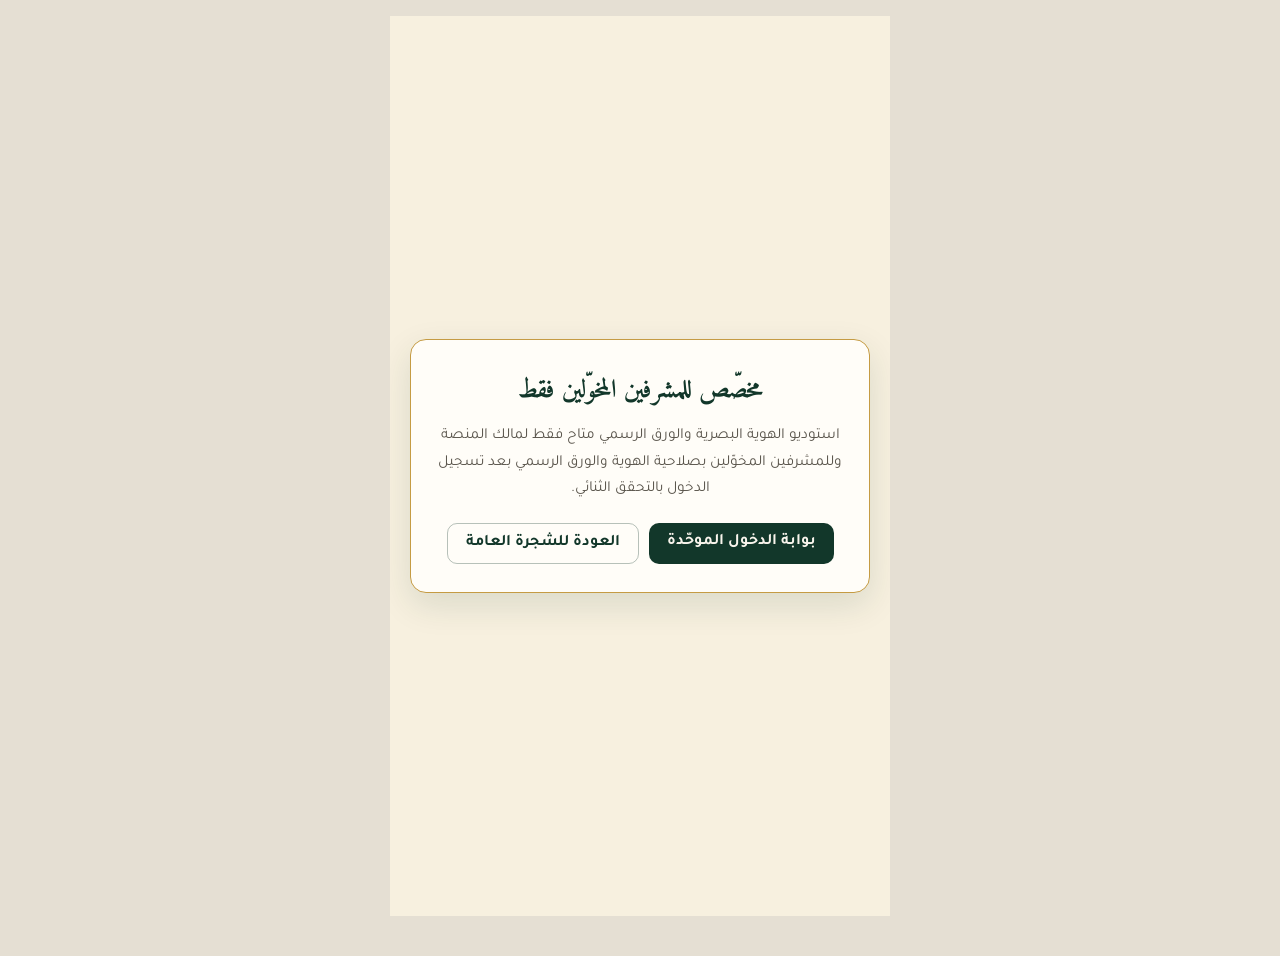
<file: brand/letterhead-clean.html>
<!DOCTYPE html>
<html lang="ar" dir="rtl">
<head>
  <meta charset="UTF-8" />
  <meta name="viewport" content="width=device-width, initial-scale=1.0, viewport-fit=cover" />
  <meta name="apple-mobile-web-app-capable" content="yes" />
  <meta name="mobile-web-app-capable" content="yes" />
  <meta name="apple-mobile-web-app-status-bar-style" content="black-translucent" />
  <meta name="apple-mobile-web-app-title" content="ذوي عويض" />
  <meta name="theme-color" content="#12372A" />
  <title>ترويسة مراسلات عامة — ذوي عويض</title>
  <link rel="icon" type="image/svg+xml" href="../assets/logo-seal-clean.svg" />
  <link rel="apple-touch-icon" sizes="180x180" href="../assets/icon-180.png" />
  <script src="brand-guard.js"></script>
  <link rel="preconnect" href="https://fonts.googleapis.com" />
  <link rel="preconnect" href="https://fonts.gstatic.com" crossorigin />
  <link href="https://fonts.googleapis.com/css2?family=Amiri:wght@400;700&family=Tajawal:wght@400;500;700;800&display=swap" rel="stylesheet" />
  <style>
    @page { size: A4 portrait; margin: 0; }
    :root {
      --emerald: #12372A;
      --gold: #C9A45A;
      --cream: #F6F1E6;
      --ink: #1A1A1A;
      --muted: #5A554B;
    }
    * { box-sizing: border-box; margin: 0; padding: 0; -webkit-print-color-adjust: exact !important; print-color-adjust: exact !important; }
    html, body {
      font-family: 'Tajawal', sans-serif;
      background: #E5DFD3; color: var(--ink);
      display: flex; flex-direction: column; align-items: center;
      overflow-x: clip;
      padding: calc(16px + env(safe-area-inset-top)) calc(12px + env(safe-area-inset-right)) calc(40px + env(safe-area-inset-bottom)) calc(12px + env(safe-area-inset-left));
    }
    button, input, select, textarea, option, optgroup, summary, a {
      font-family: 'Tajawal', sans-serif;
    }
    h1, h2, h3, h4, .salutation, .brand-text .sub, .no-print strong {
      font-family: 'Amiri', serif;
    }
    .no-print {
      width: 210mm; max-width: 100%;
      background: var(--emerald); color: #fff;
      border-radius: 12px; padding: 12px 18px; margin-bottom: 18px;
      display: flex; flex-wrap: wrap; align-items: center; justify-content: space-between; gap: 10px;
      border-bottom: 2px solid var(--gold);
      box-shadow: 0 8px 24px rgba(18, 55, 42, 0.18);
    }
    .no-print .actions { display: flex; gap: 8px; flex-wrap: wrap; }
    .btn {
      padding: 8px 14px; border-radius: 8px;
      font-family: inherit; font-size: 0.85rem; font-weight: 700; text-decoration: none; cursor: pointer;
      border: 1px solid rgba(201, 164, 90, 0.45); background: rgba(255,255,255,0.08); color: #fff;
    }
    .btn-gold { background: var(--gold); color: #16140F; border-color: var(--gold); }

    .page {
      width: 210mm; height: 297mm;
      background: #FFFFFF; position: relative; overflow: hidden;
      box-shadow: 0 18px 44px rgba(0, 0, 0, 0.15);
      display: flex; flex-direction: column;
    }
    .top-band {
      height: 7mm;
      background: linear-gradient(90deg, #0D291F 0%, #12372A 50%, #0D291F 100%);
      position: relative;
    }
    .top-band::after {
      content: ""; position: absolute; left: 0; right: 0; bottom: 0;
      height: 1.4mm; background: var(--gold);
    }
    .header {
      padding: 8.5mm 16mm 6.5mm;
      display: flex; align-items: center; justify-content: space-between;
      border-bottom: 1.5pt solid var(--gold);
      background: linear-gradient(180deg, rgba(246, 241, 230, 0.72) 0%, rgba(255,255,255,0) 100%);
    }
    .brand-text { display: flex; flex-direction: column; align-items: flex-start; }
    .brand-text img.wm { height: 21mm; width: auto; display: block; margin-bottom: 1.5mm; }
    .brand-text .sub { font-family: 'Amiri', serif; font-size: 12pt; color: var(--emerald); font-weight: 700; }

    .header-left { display: flex; flex-direction: column; align-items: flex-end; gap: 2mm; }
    .tribe-pill {
      border: 1pt solid var(--gold); background: var(--cream); color: var(--emerald);
      padding: 2mm 4.5mm; border-radius: 3mm; font-size: 9.2pt; font-weight: 700;
    }
    .sub-pill { font-size: 8.5pt; color: var(--muted); }

    .watermark {
      position: absolute; top: 52%; left: 50%; transform: translate(-50%, -50%);
      width: 112mm; height: 112mm; opacity: 0.04; pointer-events: none; z-index: 0;
    }
    .watermark img { width: 100%; height: 100%; object-fit: contain; display: block; }
    .side-accent {
      position: absolute; top: 48mm; bottom: 28mm; right: 9mm; width: 0.6mm;
      background: linear-gradient(180deg, var(--gold), rgba(201, 164, 90, 0.14), var(--gold));
    }

    .body-area {
      flex: 1; padding: 14mm 18mm 10mm 16mm; position: relative; z-index: 1;
      font-size: 11.5pt; line-height: 2; color: var(--ink); outline: none;
    }
    .salutation {
      font-family: 'Amiri', serif; font-size: 14.5pt; color: var(--emerald);
      font-weight: 700; text-align: center; margin-bottom: 8mm;
    }

    .footer {
      padding: 5mm 16mm 6mm; border-top: 1.4pt solid var(--gold); background: var(--cream);
      display: flex; align-items: center; justify-content: space-between;
      font-size: 9pt; color: var(--emerald); font-weight: 700; position: relative; z-index: 1;
    }
    .footer-bottom-bar { height: 3.2mm; background: var(--emerald); }

    @media screen and (max-width: 820px) {
      .no-print { width: 100%; padding: 12px 14px; }
      .no-print .actions { width: 100%; }
      .no-print .btn { flex: 1 1 auto; text-align: center; font-size: 0.8rem; }
      .page { width: 100%; height: auto; min-height: 135vw; }
      .header { padding: 14px 16px 12px; gap: 10px; flex-wrap: wrap; }
      .brand-text img.wm { height: 42px; }
      .brand-text .sub { font-size: 0.9rem; }
      .tribe-pill { padding: 5px 10px; font-size: 0.78rem; }
      .sub-pill { font-size: 0.72rem; }
      .side-accent { top: 96px; bottom: 56px; right: 8px; }
      .watermark { width: 58%; height: auto; }
      .body-area { padding: 18px 20px; font-size: 16px; }
      .salutation { font-size: 1.25rem; margin-bottom: 16px; }
      .footer { padding: 10px 16px; font-size: 0.75rem; flex-wrap: wrap; gap: 6px; }
    }

    @media print {
      body { background: none; padding: 0; }
      .no-print { display: none !important; }
      .page { box-shadow: none; margin: 0; }
    }
  </style>
</head>
<body>
  <div class="no-print">
    <div>
      <strong>الترويسة النظيفة للمراسلات العامة — ذوي عويض</strong>
      <div style="font-size:0.78rem;opacity:0.85;">تفتح المساحة كاملة للكتابة — يمكنك التعديل مباشرة أو الطباعة والحفظ بصيغة PDF</div>
    </div>
    <div class="actions">
      <button class="btn btn-gold" onclick="window.print()">طباعة / حفظ بصيغة PDF</button>
      <a class="btn" href="letterhead-official.html">المخاطبات الرسمي</a>
      <a class="btn" href="wall-mural.html">اللوحة الجدارية</a>
      <a class="btn" href="logo-studio.html">استوديو الشعار</a>
      <a class="btn" href="../index.html">الموقع</a>
    </div>
  </div>

  <div class="page">
    <div class="top-band"></div>

    <header class="header">
      <div class="brand-text">
        <img class="wm" src="../assets/logo-wordmark-emerald.svg" alt="ذوي عويض" />
        <div class="sub">من البصصة قبيلة الشدادين بني الحارث</div>
      </div>

      <div class="header-left">
        <div class="tribe-pill">مراسلات ومطبوعات ذوي عويض</div>
        <div class="sub-pill">الشدادين من بني الحارث</div>
      </div>
    </header>

    <div class="side-accent"></div>

    <div class="watermark">
      <img src="../assets/logo-seal-emerald.svg" alt="" />
    </div>

    <main class="body-area" contenteditable="true">
      <div class="salutation">بسم الله الرحمن الرحيم</div>
    </main>

    <footer class="footer">
      <span>ذوي عويض • من البصصة قبيلة الشدادين بني الحارث</span>
      <span>شجرة ومنصة ذوي عويض</span>
    </footer>
    <div class="footer-bottom-bar"></div>
  </div>
</body>
</html>
</file>
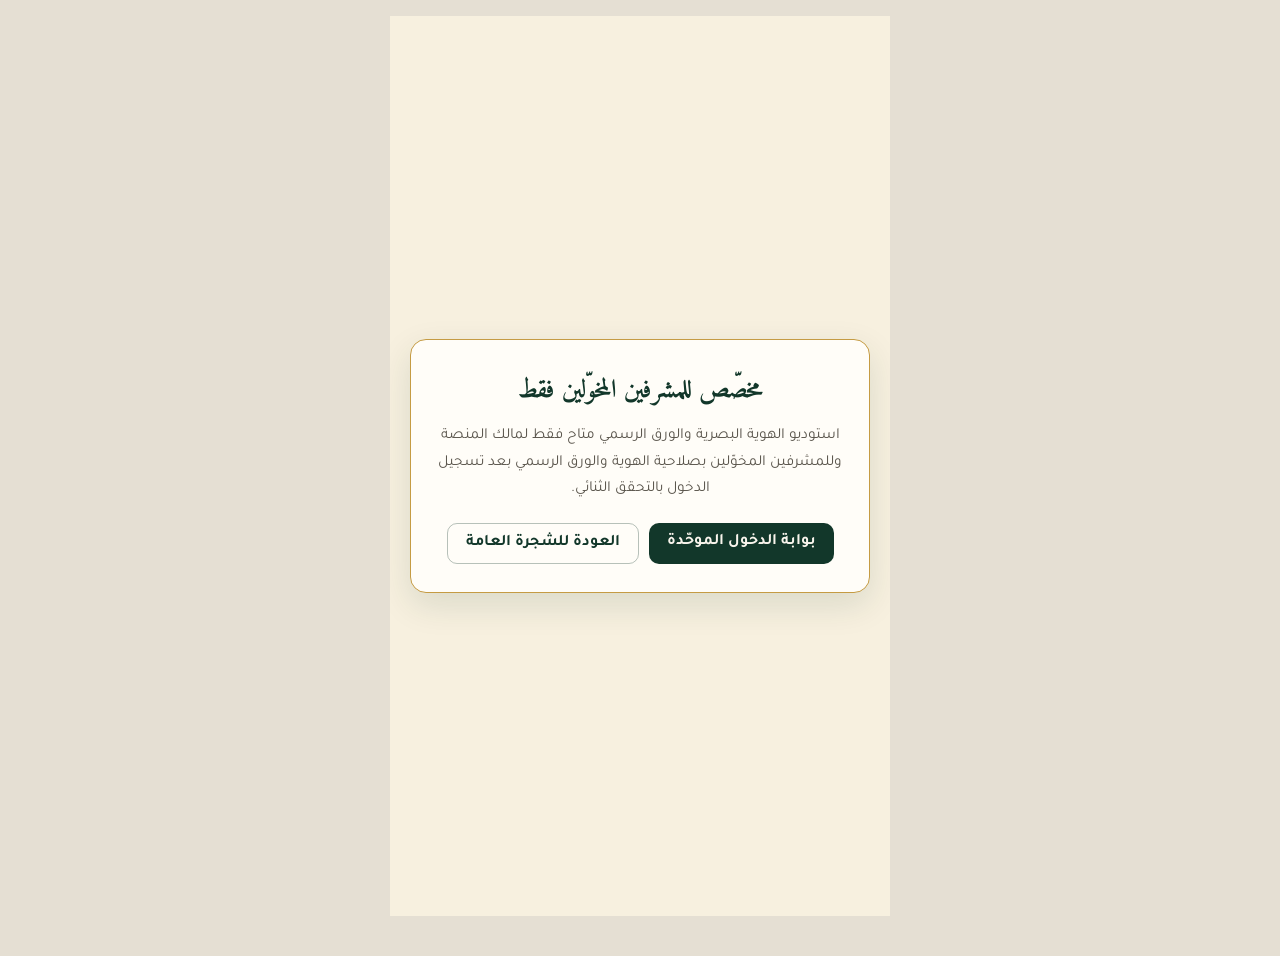
<file: brand/letterhead-official.html>
<!DOCTYPE html>
<html lang="ar" dir="rtl">
<head>
  <meta charset="UTF-8" />
  <meta name="viewport" content="width=device-width, initial-scale=1.0, viewport-fit=cover" />
  <meta name="apple-mobile-web-app-capable" content="yes" />
  <meta name="mobile-web-app-capable" content="yes" />
  <meta name="apple-mobile-web-app-status-bar-style" content="black-translucent" />
  <meta name="apple-mobile-web-app-title" content="ذوي عويض" />
  <meta name="theme-color" content="#12372A" />
  <title>الترويسة الرسمية — ذوي عويض</title>
  <link rel="icon" type="image/svg+xml" href="../assets/logo-seal-clean.svg" />
  <link rel="apple-touch-icon" sizes="180x180" href="../assets/icon-180.png" />
  <script src="brand-guard.js"></script>
  <link rel="preconnect" href="https://fonts.googleapis.com" />
  <link rel="preconnect" href="https://fonts.gstatic.com" crossorigin />
  <link href="https://fonts.googleapis.com/css2?family=Amiri:wght@400;700&family=Tajawal:wght@400;500;700;800&display=swap" rel="stylesheet" />
  <style>
    @page { size: A4 portrait; margin: 0; }
    :root {
      --emerald: #12372A;
      --gold: #C9A45A;
      --cream: #F6F1E6;
      --ink: #1A1A1A;
      --muted: #5A554B;
    }
    * { box-sizing: border-box; margin: 0; padding: 0; -webkit-print-color-adjust: exact !important; print-color-adjust: exact !important; }
    html, body {
      font-family: 'Tajawal', sans-serif;
      background: #E5DFD3;
      color: var(--ink);
      display: flex;
      flex-direction: column;
      align-items: center;
      overflow-x: clip;
      padding: calc(16px + env(safe-area-inset-top)) calc(12px + env(safe-area-inset-right)) calc(40px + env(safe-area-inset-bottom)) calc(12px + env(safe-area-inset-left));
    }
    button, input, select, textarea, option, optgroup, summary, a {
      font-family: 'Tajawal', sans-serif;
    }
    h1, h2, h3, h4, .salutation, .brand-text .sub, .no-print strong {
      font-family: 'Amiri', serif;
    }
    .no-print {
      width: 210mm; max-width: 100%;
      background: var(--emerald); color: #fff;
      border-radius: 12px; padding: 12px 18px; margin-bottom: 18px;
      display: flex; flex-wrap: wrap; align-items: center; justify-content: space-between; gap: 10px;
      border-bottom: 2px solid var(--gold);
      box-shadow: 0 8px 24px rgba(18, 55, 42, 0.18);
    }
    .no-print .actions { display: flex; gap: 8px; flex-wrap: wrap; }
    .btn {
      padding: 8px 14px; border-radius: 8px;
      font-family: inherit; font-size: 0.85rem; font-weight: 700; text-decoration: none; cursor: pointer;
      border: 1px solid rgba(201, 164, 90, 0.45); background: rgba(255,255,255,0.08); color: #fff;
    }
    .btn-gold { background: var(--gold); color: #16140F; border-color: var(--gold); }

    .page {
      width: 210mm; height: 297mm;
      background: #FFFFFF; position: relative; overflow: hidden;
      box-shadow: 0 18px 44px rgba(0, 0, 0, 0.15);
      display: flex; flex-direction: column;
    }
    .top-band {
      height: 7mm;
      background: linear-gradient(90deg, #0D291F 0%, #12372A 50%, #0D291F 100%);
      position: relative;
    }
    .top-band::after {
      content: ""; position: absolute; left: 0; right: 0; bottom: 0;
      height: 1.4mm; background: var(--gold);
    }
    .header {
      padding: 8mm 16mm 6.5mm;
      display: flex; align-items: center; justify-content: space-between;
      border-bottom: 1.5pt solid var(--gold);
      background: linear-gradient(180deg, rgba(246, 241, 230, 0.72) 0%, rgba(255,255,255,0) 100%);
    }
    .brand-text { display: flex; flex-direction: column; align-items: flex-start; }
    .brand-text img.wm { height: 21mm; width: auto; display: block; margin-bottom: 1.5mm; }
    .brand-text .sub { font-family: 'Amiri', serif; font-size: 12pt; color: var(--emerald); font-weight: 700; }

    .meta-box {
      border: 1pt solid rgba(201, 164, 90, 0.65); background: var(--cream);
      border-radius: 2.5mm; padding: 2.5mm 4.5mm; width: 56mm;
      font-size: 9pt; line-height: 1.75;
    }
    .meta-row { display: flex; justify-content: space-between; border-bottom: 0.5pt dashed rgba(18, 55, 42, 0.22); }
    .meta-row:last-child { border-bottom: none; }
    .meta-label { font-weight: 700; color: var(--emerald); }
    .meta-dots { color: var(--muted); letter-spacing: 1px; }

    .watermark {
      position: absolute; top: 52%; left: 50%; transform: translate(-50%, -50%);
      width: 112mm; height: 112mm; opacity: 0.045; pointer-events: none; z-index: 0;
    }
    .watermark img { width: 100%; height: 100%; object-fit: contain; display: block; }
    .side-accent {
      position: absolute; top: 48mm; bottom: 28mm; right: 9mm; width: 0.6mm;
      background: linear-gradient(180deg, var(--gold), rgba(201, 164, 90, 0.14), var(--gold));
    }

    .body-area {
      flex: 1; padding: 14mm 18mm 12mm 16mm; position: relative; z-index: 1;
      font-size: 11.5pt; line-height: 2; color: var(--ink); outline: none;
    }
    .salutation {
      font-family: 'Amiri', serif; font-size: 14.5pt; color: var(--emerald);
      font-weight: 700; text-align: center; margin-bottom: 8mm;
    }

    .footer {
      padding: 4.5mm 16mm 5.5mm; border-top: 1.4pt solid var(--gold); background: var(--cream);
      display: flex; align-items: center; justify-content: space-between;
      font-size: 9pt; color: var(--emerald); font-weight: 700; position: relative; z-index: 1;
    }
    .footer-bottom-bar { height: 3.2mm; background: var(--emerald); }

    @media screen and (max-width: 820px) {
      .no-print { width: 100%; padding: 12px 14px; }
      .no-print .actions { width: 100%; }
      .no-print .btn { flex: 1 1 auto; text-align: center; font-size: 0.8rem; }
      .page { width: 100%; height: auto; min-height: 135vw; }
      .header { padding: 14px 16px 12px; gap: 10px; }
      .brand-text img.wm { height: 42px; }
      .brand-text .sub { font-size: 0.9rem; }
      .meta-box { width: 155px; padding: 6px 10px; font-size: 0.78rem; }
      .side-accent { top: 96px; bottom: 56px; right: 8px; }
      .watermark { width: 58%; height: auto; }
      .body-area { padding: 18px 20px; font-size: 16px; }
      .salutation { font-size: 1.25rem; margin-bottom: 16px; }
      .footer { padding: 10px 16px; font-size: 0.75rem; flex-wrap: wrap; gap: 6px; }
    }

    @media print {
      body { background: none; padding: 0; }
      .no-print { display: none !important; }
      .page { box-shadow: none; margin: 0; }
    }
  </style>
</head>
<body>
  <div class="no-print">
    <div>
      <strong>الترويسة الرسمية بالرقم والتاريخ — ذوي عويض</strong>
      <div style="font-size:0.78rem;opacity:0.85;">مخصصة للمخاطبات والبيانات العامة والرسمية — قابلة للتعديل والطباعة المباشرة</div>
    </div>
    <div class="actions">
      <button class="btn btn-gold" onclick="window.print()">طباعة / حفظ بصيغة PDF</button>
      <a class="btn" href="letterhead-clean.html">المراسلات العام</a>
      <a class="btn" href="wall-mural.html">اللوحة الجدارية</a>
      <a class="btn" href="logo-studio.html">استوديو الشعار</a>
      <a class="btn" href="../index.html">الموقع</a>
    </div>
  </div>

  <div class="page">
    <div class="top-band"></div>

    <header class="header">
      <div class="brand-text">
        <img class="wm" src="../assets/logo-wordmark-emerald.svg" alt="ذوي عويض" />
        <div class="sub">من البصصة قبيلة الشدادين بني الحارث</div>
      </div>

      <div class="meta-box">
        <div class="meta-row"><span class="meta-label">الرقم:</span><span class="meta-dots">……………</span></div>
        <div class="meta-row"><span class="meta-label">التاريخ:</span><span class="meta-dots">…… / …… / ١٤٤٨ هـ</span></div>
        <div class="meta-row"><span class="meta-label">المرفقات:</span><span class="meta-dots">……………</span></div>
      </div>
    </header>

    <div class="side-accent"></div>

    <div class="watermark">
      <img src="../assets/logo-seal-emerald.svg" alt="" />
    </div>

    <main class="body-area" contenteditable="true">
      <div class="salutation">بسم الله الرحمن الرحيم</div>
    </main>

    <footer class="footer">
      <span>ذوي عويض — من البصصة قبيلة الشدادين بني الحارث</span>
      <span>النسب والوثائق الرسمية</span>
    </footer>
    <div class="footer-bottom-bar"></div>
  </div>
</body>
</html>
</file>
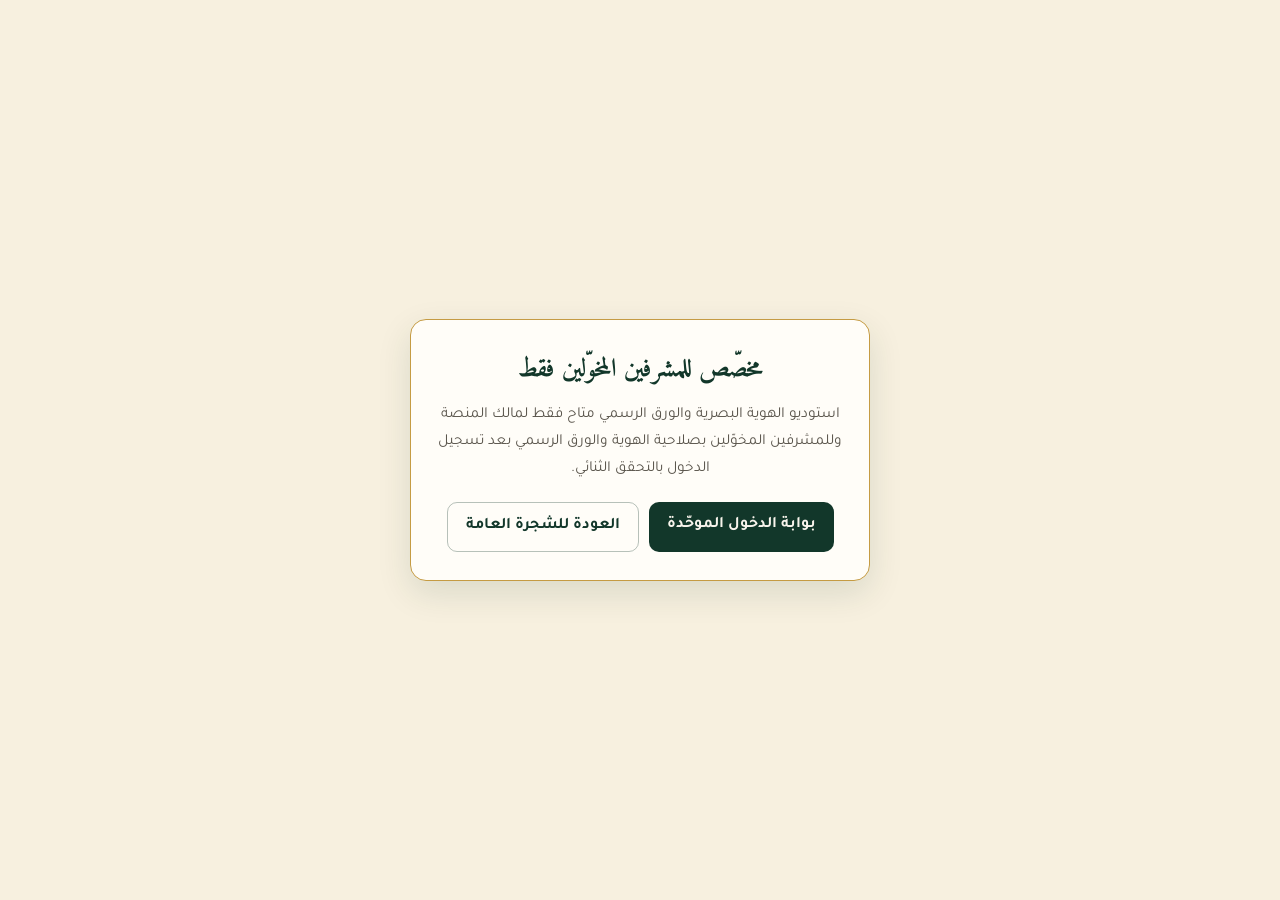
<file: brand/logo-studio.html>
<!DOCTYPE html>
<html lang="ar" dir="rtl">
<head>
  <meta charset="UTF-8" />
  <meta name="viewport" content="width=device-width, initial-scale=1.0, viewport-fit=cover" />
  <meta name="apple-mobile-web-app-capable" content="yes" />
  <meta name="mobile-web-app-capable" content="yes" />
  <meta name="apple-mobile-web-app-status-bar-style" content="black-translucent" />
  <meta name="apple-mobile-web-app-title" content="ذوي عويض" />
  <meta name="theme-color" content="#12372A" />
  <title>استوديو الشعار والهوية البصرية — ذوي عويض</title>
  <link rel="icon" type="image/svg+xml" href="../assets/logo-seal-clean.svg" />
  <link rel="apple-touch-icon" sizes="180x180" href="../assets/icon-180.png" />
  <script src="brand-guard.js"></script>
  <link rel="preconnect" href="https://fonts.googleapis.com" />
  <link rel="preconnect" href="https://fonts.gstatic.com" crossorigin />
  <link href="https://fonts.googleapis.com/css2?family=Amiri:wght@400;700&family=Tajawal:wght@400;500;700;800&display=swap" rel="stylesheet" />
  <style>
    :root {
      --emerald: #12372A;
      --emerald-deep: #0B241B;
      --gold: #C9A45A;
      --gold-light: #E2C88B;
      --ivory: #F6F1E6;
      --paper: #FFFFFF;
      --ink: #1A1A1A;
      --muted: #5A554B;
      --border: #DED4BE;
    }
    * { box-sizing: border-box; margin: 0; padding: 0; }
    html, body {
      font-family: 'Tajawal', sans-serif;
      background: var(--ivory);
      color: var(--ink);
      line-height: 1.7;
      overflow-x: clip;
    }
    button, input, select, textarea, option, optgroup, summary, a, table, th, td {
      font-family: 'Tajawal', sans-serif;
    }
    h1, h2, h3, h4 {
      font-family: 'Amiri', serif;
    }
    .topbar {
      background: linear-gradient(135deg, #0B241B 0%, #12372A 60%, #174636 100%);
      color: #FFFDF8;
      border-bottom: 3px solid var(--gold);
      padding: calc(16px + env(safe-area-inset-top)) calc(24px + env(safe-area-inset-right)) 16px calc(24px + env(safe-area-inset-left));
    }
    .topbar-inner {
      max-width: 1280px;
      margin: 0 auto;
      display: flex;
      flex-wrap: wrap;
      align-items: center;
      justify-content: space-between;
      gap: 16px;
    }
    .brand-row { display: flex; flex-direction: column; align-items: flex-start; }
    .brand-row img.wm { height: 46px; width: auto; display: block; }
    .brand-row p { color: var(--gold-light); font-family: 'Amiri', serif; font-size: 0.96rem; margin-top: 2px; }
    .top-actions { display: flex; gap: 10px; flex-wrap: wrap; }
    .btn {
      display: inline-flex; align-items: center; gap: 6px;
      padding: 9px 15px; border-radius: 10px;
      font-family: inherit; font-size: 0.85rem; font-weight: 700;
      text-decoration: none; cursor: pointer;
      border: 1px solid rgba(226, 200, 139, 0.45);
      background: rgba(255,255,255,0.08); color: #FFFDF8;
      transition: transform 0.15s, background 0.15s;
    }
    .btn:hover { transform: translateY(-1px); background: rgba(255,255,255,0.16); }
    .btn-gold { background: var(--gold); color: #16140F; border-color: var(--gold); }
    .btn-emerald { background: var(--emerald); color: #FFFDF8; border-color: var(--emerald); }
    .btn-soft { background: var(--ivory); color: var(--emerald); border-color: var(--border); }

    .container { max-width: 1280px; margin: 28px auto 64px; padding: 0 20px calc(24px + env(safe-area-inset-bottom)); }
    .intro {
      background: var(--paper); border: 1px solid var(--border);
      border-radius: 18px; padding: 24px 28px; margin-bottom: 24px;
      box-shadow: 0 8px 24px rgba(18, 55, 42, 0.06);
    }
    .intro h2 { font-family: 'Amiri', serif; font-size: 1.8rem; color: var(--emerald); margin-bottom: 8px; }
    .intro p { color: var(--muted); font-size: 0.98rem; }

    .grid-2 {
      display: grid;
      grid-template-columns: repeat(auto-fit, minmax(min(100%, 360px), 1fr));
      gap: 22px;
      margin-bottom: 28px;
    }
    .logo-card {
      background: var(--paper); border: 1px solid var(--border);
      border-radius: 18px; overflow: hidden;
      display: flex; flex-direction: column;
      box-shadow: 0 10px 28px rgba(18, 55, 42, 0.08);
    }
    .stage {
      height: 310px; padding: 28px;
      display: flex; align-items: center; justify-content: center;
      border-bottom: 1px solid var(--border);
    }
    .stage.dark { background: radial-gradient(circle at 50% 40%, #194A39 0%, #0B241B 100%); }
    .stage.light { background: radial-gradient(circle at 50% 40%, #FFFDF8 0%, #F2EBDC 100%); }
    .stage img { max-width: 100%; max-height: 100%; object-fit: contain; }
    .card-body { padding: 20px 22px 22px; display: flex; flex-direction: column; gap: 10px; flex: 1; }
    .badge-row { display: flex; gap: 8px; flex-wrap: wrap; }
    .pill {
      display: inline-block; padding: 3px 10px; border-radius: 999px;
      font-size: 0.78rem; font-weight: 700;
      background: #EFE7D4; color: #7C5C1E; border: 1px solid #DFCCA0;
    }
    .card-body h3 { font-family: 'Amiri', serif; font-size: 1.42rem; color: var(--emerald); }
    .card-body p { color: var(--muted); font-size: 0.92rem; flex: 1; }
    .dl-row { display: flex; gap: 8px; flex-wrap: wrap; margin-top: 6px; }

    .matrix-card {
      background: var(--paper); border: 1px solid var(--border);
      border-radius: 18px; padding: 24px 28px; margin-bottom: 28px;
    }
    .matrix-card h3 { font-family: 'Amiri', serif; font-size: 1.55rem; color: var(--emerald); margin-bottom: 12px; }
    .table-scroll { overflow-x: auto; -webkit-overflow-scrolling: touch; }
    table { width: 100%; border-collapse: collapse; font-size: 0.94rem; min-width: 540px; }
    th, td { padding: 12px 14px; border-bottom: 1px solid var(--border); text-align: right; }
    th { background: #FAF6ED; color: var(--emerald); font-weight: 700; }

    .fonts-grid { display: grid; grid-template-columns: repeat(auto-fit, minmax(min(100%, 320px), 1fr)); gap: 18px; margin-bottom: 28px; }
    .font-box { background: var(--paper); border: 1px solid var(--border); border-radius: 16px; padding: 22px 24px; }
    .font-sample-amiri { font-family: 'Amiri', serif; font-size: 2rem; font-weight: 700; color: var(--emerald); margin: 8px 0; }
    .font-sample-tajawal { font-family: 'Tajawal', sans-serif; font-size: 1.55rem; font-weight: 700; color: var(--emerald); margin: 8px 0; }
    .font-box p { color: var(--muted); font-size: 0.92rem; }

    .palette-grid { display: grid; grid-template-columns: repeat(auto-fit, minmax(min(100%, 200px), 1fr)); gap: 16px; margin-bottom: 28px; }
    .swatch { background: var(--paper); border: 1px solid var(--border); border-radius: 14px; padding: 16px; }
    .swatch-box { height: 74px; border-radius: 10px; margin-bottom: 10px; }
    .swatch strong { display: block; color: var(--emerald); font-size: 1rem; }
    .swatch code { font-size: 0.82rem; color: var(--muted); }

    @media (max-width: 680px) {
      .topbar {
        padding: calc(12px + env(safe-area-inset-top)) calc(14px + env(safe-area-inset-right)) 14px calc(14px + env(safe-area-inset-left));
      }
      .brand-row img.wm { height: 36px; }
      .top-actions { width: 100%; }
      .top-actions .btn { flex: 1 1 auto; justify-content: center; padding: 8px 10px; font-size: 0.8rem; }
      .container { margin: 18px auto 40px; padding: 0 12px calc(20px + env(safe-area-inset-bottom)); }
      .intro, .matrix-card, .font-box { padding: 18px 16px; }
      .stage { height: 220px; padding: 20px; }
    }
  </style>
</head>
<body>
  <header class="topbar">
    <div class="topbar-inner">
      <div class="brand-row">
        <img class="wm" src="../assets/logo-wordmark-clean.svg" alt="ذوي عويض" />
        <p>الهوية البصرية الموحّدة — من البصصة قبيلة الشدادين بني الحارث</p>
      </div>
      <div class="top-actions">
        <a href="wall-mural.html" class="btn btn-gold">اللوحة الجدارية (٧٦٠ اسماً)</a>
        <a href="شجرة_ذوي_عويض_طباعة_A4_واضحة.pdf" download="شجرة_ذوي_عويض_طباعة_A4_واضحة.pdf" class="btn">طباعة A4 واضحة — ٧ صفحات PDF</a>
        <a href="letterhead-official.html" class="btn">الترويسة الرسمية</a>
        <a href="letterhead-clean.html" class="btn">المراسلات العام</a>
        <a href="../index.html" class="btn">العودة للشجرة</a>
      </div>
    </div>
  </header>

  <main class="container">
    <section class="intro">
      <h2>قاعدة الفصل المعتمدة لشعارَي ذوي عويض</h2>
      <p>يُحافظ النظام البصري الموحّد على هيبة كل شعار باستقلالية تامة دون وضعهما متجاورَين داخل أي ترويسة واحدة: تأتي <strong>المخطوطة الحرة (بدون دائرة)</strong> شعاراً رئيسياً لرأس صفحات الموقع والترويسات الرسمية واللوحة الجدارية والمطبوعات، بينما يُخصَّص <strong>الختم الملكي الدائري</strong> للأيقونات وصورة الواتساب والبروش المعدني والميدالية والعلامة المائية وسط الورق الرسمي.</p>
    </section>

    <section class="grid-2">
      <article class="logo-card">
        <div class="stage dark">
          <img src="final/logo-wordmark-clean-gold.svg" alt="المخطوطة الحرة الصافية" />
        </div>
        <div class="card-body">
          <div class="badge-row"><span class="pill">الشعار ١ للواجهات والهيدر</span><span class="pill">بدون دائرة — صافي</span></div>
          <h3>المخطوطة الديوانية الحرة (النسخة الصافية)</h3>
          <p>معتمدة لرأس صفحات الموقع والمنصة والهواتف الذكية والأكواب البسيطة والعناوين الرقمية حيث يظهر السطر التعريفي تحتها بحرية.</p>
          <div class="dl-row">
            <a class="btn btn-emerald" href="final/logo-wordmark-clean-gold.svg" download="dhawi-uwaid-wordmark-clean-gold.svg">تحميل ذهبي SVG</a>
            <a class="btn btn-soft" href="final/logo-wordmark-clean-emerald.svg" download="dhawi-uwaid-wordmark-clean-emerald.svg">تحميل زمردي SVG</a>
            <a class="btn btn-soft" href="final/logo-wordmark-clean-black.svg" download="dhawi-uwaid-wordmark-clean-black.svg">أسود SVG</a>
          </div>
        </div>
      </article>

      <article class="logo-card">
        <div class="stage light">
          <img src="final/logo-wordmark-full-emerald.svg" alt="المخطوطة الرسمية الكاملة" />
        </div>
        <div class="card-body">
          <div class="badge-row"><span class="pill">الشعار ١ للمطبوعات الرسمية</span><span class="pill">من البصصة قبيلة الشدادين بني الحارث</span></div>
          <h3>المخطوطة الحرة مع النص التعريفي الكامل</h3>
          <p>معتمدة لرأس الورق الرسمي والمخاطبات واللوحة الجدارية والأكواب الفاخرة ولافتات الحفل والمناسبات.</p>
          <div class="dl-row">
            <a class="btn btn-emerald" href="final/logo-wordmark-full-emerald.svg" download="dhawi-uwaid-wordmark-full-emerald.svg">تحميل زمردي SVG</a>
            <a class="btn btn-soft" href="final/logo-wordmark-full-gold.svg" download="dhawi-uwaid-wordmark-full-gold.svg">تحميل ذهبي SVG</a>
            <a class="btn btn-soft" href="final/logo-wordmark-full-black.svg" download="dhawi-uwaid-wordmark-full-black.svg">أسود SVG</a>
          </div>
        </div>
      </article>

      <article class="logo-card">
        <div class="stage dark">
          <img src="final/logo-seal-clean-gold.svg" alt="الختم الملكي الصافي" />
        </div>
        <div class="card-body">
          <div class="badge-row"><span class="pill">الختم الدائري — صافي</span><span class="pill">للواتساب والأيقونات والبروش والميدالية</span></div>
          <h3>الختم الملكي الدائري (النسخة الصافية)</h3>
          <p>معتمد كصورة للواتساب، وأيقونة تطبيق الآيفون والويب، والبروش المعدني، والميدالية التذكارية، والعلامة المائية وسط الورق الرسمي.</p>
          <div class="dl-row">
            <a class="btn btn-gold" href="final/dhawi-uwaid-whatsapp-avatar.png" download="صورة_واتساب_وأيقونة_ذوي_عويض.png">صورة واتساب PNG</a>
            <a class="btn btn-emerald" href="final/logo-seal-clean-gold.svg" download="dhawi-uwaid-seal-clean-gold.svg">ذهبي SVG</a>
            <a class="btn btn-soft" href="final/logo-seal-clean-emerald.svg" download="dhawi-uwaid-seal-clean-emerald.svg">زمردي SVG</a>
            <a class="btn btn-soft" href="final/logo-seal-clean-black.svg" download="dhawi-uwaid-seal-clean-black.svg">أسود للأختام SVG</a>
          </div>
        </div>
      </article>

      <article class="logo-card">
        <div class="stage light">
          <img src="final/logo-seal-full-emerald.svg" alt="الختم الملكي الكامل" />
        </div>
        <div class="card-body">
          <div class="badge-row"><span class="pill">الختم الدائري — رسمي كامل</span><span class="pill">من البصصة قبيلة الشدادين بني الحارث</span></div>
          <h3>الختم الملكي مع النص التعريفي الكامل</h3>
          <p>معتمد لأغلفة الكتب الفاخرة والدروع التكريمية والشهادات التذكارية حيث تتسع المساحة لإبراز الختم مع عبارة النسب تحته بوضوح تام.</p>
          <div class="dl-row">
            <a class="btn btn-emerald" href="final/logo-seal-full-emerald.svg" download="dhawi-uwaid-seal-full-emerald.svg">تحميل زمردي SVG</a>
            <a class="btn btn-soft" href="final/logo-seal-full-gold.svg" download="dhawi-uwaid-seal-full-gold.svg">تحميل ذهبي SVG</a>
            <a class="btn btn-soft" href="final/logo-seal-full-black.svg" download="dhawi-uwaid-seal-full-black.svg">أسود SVG</a>
          </div>
        </div>
      </article>
    </section>

    <section class="fonts-grid">
      <div class="font-box">
        <span class="pill">خط العناوين والتراث والنسب</span>
        <div class="font-sample-amiri">الأميري التراثي — ذوي عويض</div>
        <p>معتمد للعناوين الكبرى، الآية الكريمة، الحديث الشريف، سطر «من البصصة قبيلة الشدادين بني الحارث»، ورؤوس الفروع والبطاقات التوثيقية.</p>
      </div>
      <div class="font-box">
        <span class="pill">خط القراءة والواجهات والأسماء</span>
        <div class="font-sample-tajawal">خط تجوال العربي — شجرة ذوي عويض</div>
        <p>معتمد لأسماء الأعضاء في الشجرة واللوحة الجدارية، وقوائم البحث والتطبيق، والنصوص المطبوعة لوضوحه العالي وسلاسته على الجوال والورق.</p>
      </div>
    </section>

    <section class="matrix-card">
      <h3>دليل الاستخدام الصحيح والفصل التام بين الشعارين</h3>
      <div class="table-scroll">
        <table>
          <thead>
            <tr><th>الموضع أو المطبوع</th><th>الشعار المعتمد وحده</th><th>النسخة المعتمدة</th></tr>
          </thead>
          <tbody>
            <tr><td>رأس الموقع والتطبيق على الكمبيوتر والجوال</td><td>المخطوطة الحرة (بدون دائرة)</td><td>صافية مع سطر «من البصصة قبيلة الشدادين بني الحارث» في الترويسة</td></tr>
            <tr><td>اللوحة الجدارية الفاخرة ولافتات الحفل</td><td>المخطوطة الحرة في الأعلى (والختم في مفتاح الفروع)</td><td>رسمية كاملة بعبارة «من البصصة قبيلة الشدادين بني الحارث»</td></tr>
            <tr><td>الورق الرسمي والمراسلات والأكواب</td><td>المخطوطة الحرة في الرأس (والختم علامة مائية خفيفة وسط الورق)</td><td>رسمية كاملة بالزمردي والذهبي وبدون مكان توقيع أو ختم في النسخة العامة</td></tr>
            <tr><td>صورة الواتساب وأيقونة الآيفون والبروش والميدالية</td><td>الختم الملكي الدائري فقط</td><td>صافية بدون نص تحتي للمقاسات الصغيرة وصور الحسابات</td></tr>
            <tr><td>غلاف الكتب التذكارية والدروع</td><td>الختم الملكي الدائري</td><td>كاملة بالذهب الحراري مع سطر النسب في الأسفل</td></tr>
          </tbody>
        </table>
      </div>
    </section>

    <section class="palette-grid">
      <div class="swatch"><div class="swatch-box" style="background:#12372A;"></div><strong>الأخضر الزمردي الملكي</strong><code>#12372A</code></div>
      <div class="swatch"><div class="swatch-box" style="background:#C9A45A;"></div><strong>الذهبي التراثي المطفي</strong><code>#C9A45A</code></div>
      <div class="swatch"><div class="swatch-box" style="background:#F6F1E6;border:1px solid #DED4BE;"></div><strong>ورق الرق العاجي</strong><code>#F6F1E6</code></div>
      <div class="swatch"><div class="swatch-box" style="background:#1A1A1A;"></div><strong>الحبر الرسمي الداكن</strong><code>#1A1A1A</code></div>
    </section>
  </main>
</body>
</html>
</file>
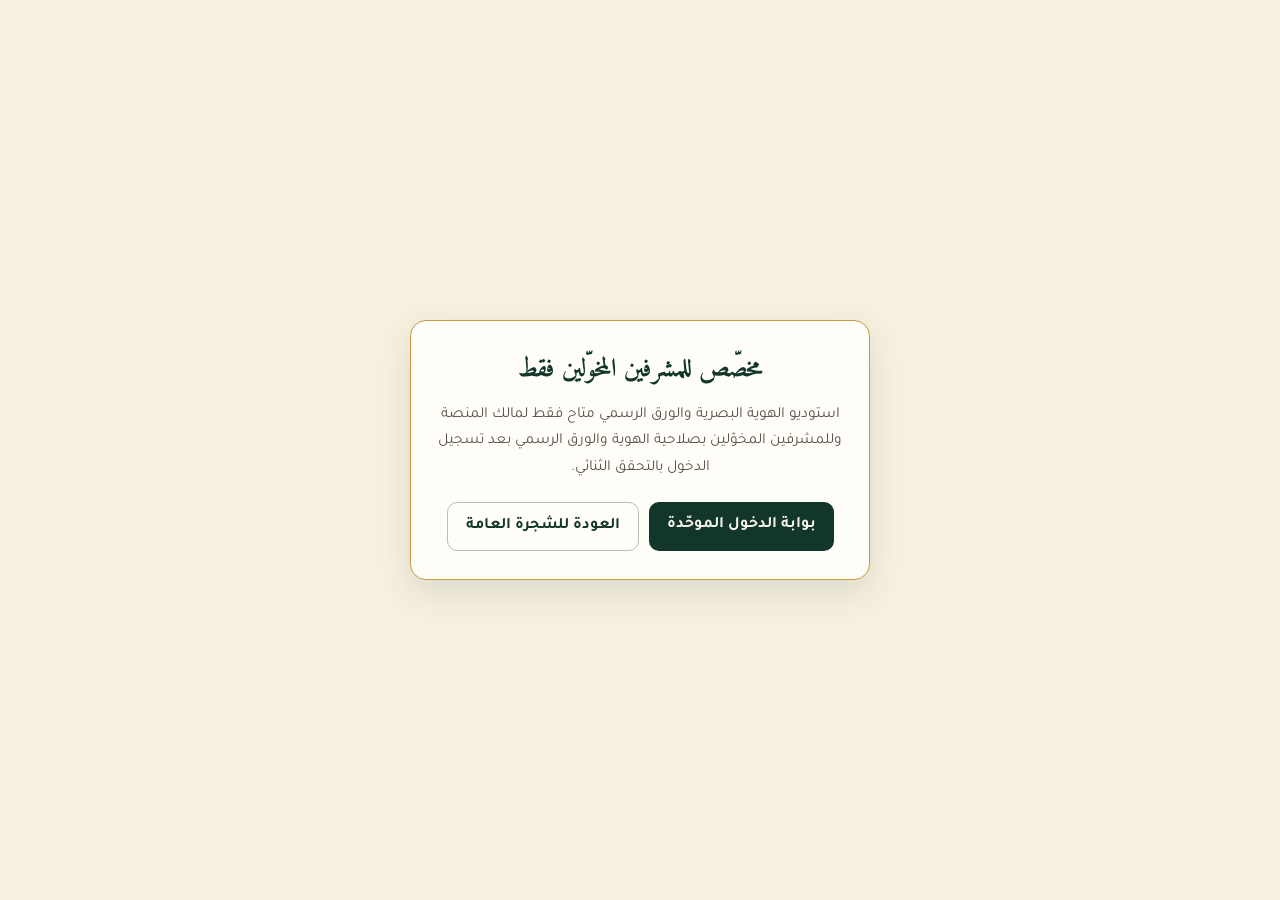
<file: brand/occasion-studio.html>
<!DOCTYPE html>
<html lang="ar" dir="rtl">
<head>
  <meta charset="utf-8" />
  <meta name="viewport" content="width=device-width, initial-scale=1.0, viewport-fit=cover" />
  <meta name="apple-mobile-web-app-capable" content="yes" />
  <meta name="mobile-web-app-capable" content="yes" />
  <meta name="apple-mobile-web-app-status-bar-style" content="black-translucent" />
  <meta name="apple-mobile-web-app-title" content="ذوي عويض" />
  <meta name="theme-color" content="#12372A" />
  <title>استوديو الكليشة والمناسبات — ذوي عويض</title>
  <link rel="icon" type="image/svg+xml" href="../assets/logo-seal-clean.svg" />
  <link rel="apple-touch-icon" sizes="180x180" href="../assets/icon-180.png" />
  <script src="brand-guard.js"></script>
  <link rel="preconnect" href="https://fonts.googleapis.com" />
  <link rel="preconnect" href="https://fonts.gstatic.com" crossorigin />
  <link href="https://fonts.googleapis.com/css2?family=Amiri:wght@400;700&family=Tajawal:wght@400;500;700;800&display=swap" rel="stylesheet" />
  <style>
    :root {
      --emerald: #12372A;
      --emerald-deep: #0D291F;
      --gold: #C59B43;
      --gold-bright: #D6B05B;
      --cream: #FBF8F1;
      --parchment: #F4ECDC;
      --ink: #1C1B18;
      --muted: #5C5549;
      --border: rgba(18, 55, 42, 0.16);
      --font-display: 'Amiri', serif;
      --font-body: 'Tajawal', sans-serif;
    }

    * { box-sizing: border-box; }
    html, body {
      margin: 0;
      padding: 0;
      background: #E9E2D2;
      color: var(--ink);
      font-family: var(--font-body);
      line-height: 1.65;
      overflow-x: clip;
      -webkit-font-smoothing: antialiased;
    }

    button, input, select, textarea, option, optgroup, summary, a,
    input::placeholder, textarea::placeholder { font-family: var(--font-body); }
    h1, h2, h3, h4 { font-family: var(--font-display); }
    .honorific-ar { font-family: var(--font-display) !important; font-weight: 700; }

    /* Top Publish Bar */
    .no-print-bar {
      position: sticky;
      top: 0;
      z-index: 50;
      background: linear-gradient(90deg, var(--emerald-deep), var(--emerald));
      color: #F8F4EC;
      padding: calc(12px + env(safe-area-inset-top)) calc(18px + env(safe-area-inset-right)) 12px calc(18px + env(safe-area-inset-left));
      border-bottom: 2px solid var(--gold);
      box-shadow: 0 8px 24px rgba(13, 41, 31, 0.22);
    }
    .bar-inner {
      max-width: 1280px;
      margin: 0 auto;
      display: flex;
      flex-wrap: wrap;
      align-items: center;
      justify-content: space-between;
      gap: 10px;
    }
    .bar-title {
      display: flex;
      align-items: center;
      gap: 12px;
    }
    .bar-title img { height: 34px; width: auto; display: block; }
    .bar-title strong {
      font-family: var(--font-display);
      font-size: 1.15rem;
      color: var(--gold-bright);
      display: block;
      line-height: 1.25;
    }
    .bar-title small {
      color: rgba(248, 244, 236, 0.84);
      font-size: 0.78rem;
      display: block;
    }

    .bar-actions {
      display: flex;
      flex-wrap: wrap;
      gap: 8px;
      align-items: center;
    }
    .btn {
      border: 1px solid rgba(201, 164, 90, 0.48);
      background: rgba(255, 255, 255, 0.08);
      color: #F8F4EC;
      padding: 8px 14px;
      border-radius: 10px;
      font-size: 0.86rem;
      font-weight: 700;
      cursor: pointer;
      text-decoration: none;
      transition: background 0.15s ease, transform 0.12s ease;
      white-space: nowrap;
    }
    .btn:hover { background: rgba(255, 255, 255, 0.16); transform: translateY(-1px); }
    .btn:disabled { opacity: 0.55; cursor: not-allowed; transform: none; }
    .btn-gold {
      background: linear-gradient(180deg, #D8B463, #C59B43);
      color: #16140F;
      border-color: #E3C27A;
    }
    .btn-gold:hover { background: #DFBC6E; }
    .btn-emerald {
      background: var(--emerald);
      color: #F8F4EC;
      border-color: var(--emerald);
    }
    .btn-light {
      background: #FFFDF8;
      color: var(--emerald);
      border-color: var(--border);
    }
    .btn-light:hover { background: var(--parchment); }

    .toast-bar {
      max-width: 1280px;
      margin: 10px auto 0;
      padding: 9px 14px;
      border-radius: 10px;
      background: rgba(201, 164, 90, 0.18);
      border: 1px solid var(--gold);
      color: #F8F4EC;
      font-size: 0.86rem;
      font-weight: 700;
      display: none;
    }
    .toast-bar.show { display: block; }

    /* Main Two-Column Workspace */
    .workspace {
      max-width: 1280px;
      margin: 18px auto 34px;
      padding: 0 calc(16px + env(safe-area-inset-right)) calc(34px + env(safe-area-inset-bottom)) calc(16px + env(safe-area-inset-left));
      display: grid;
      grid-template-columns: minmax(min(100%, 320px), 430px) minmax(0, 1fr);
      gap: 20px;
      align-items: start;
    }
    @media (max-width: 980px) {
      .workspace { grid-template-columns: 1fr; }
    }

    .controls-card {
      background: #FFFDF8;
      border: 1px solid rgba(197, 155, 67, 0.45);
      border-radius: 16px;
      padding: 18px;
      box-shadow: 0 12px 30px rgba(18, 55, 42, 0.08);
    }
    .controls-card h2 {
      font-family: var(--font-display);
      color: var(--emerald);
      font-size: 1.3rem;
      margin: 0 0 6px;
    }
    .sec-label {
      display: block;
      font-size: 0.85rem;
      font-weight: 700;
      color: var(--emerald);
      margin: 14px 0 6px;
    }
    .muted-tip { font-size: 0.8rem; color: var(--muted); margin: 0 0 8px; }

    .preset-grid {
      display: grid;
      grid-template-columns: repeat(2, minmax(0, 1fr));
      gap: 8px;
    }
    .preset-btn {
      padding: 9px 10px;
      border-radius: 10px;
      border: 1px solid var(--border);
      background: var(--cream);
      color: var(--ink);
      font-size: 0.85rem;
      font-weight: 700;
      cursor: pointer;
      text-align: center;
      transition: all 0.15s ease;
    }
    .preset-btn.active {
      background: var(--emerald);
      color: #F8F4EC;
      border-color: var(--gold);
      box-shadow: 0 4px 12px rgba(18, 55, 42, 0.18);
    }

    .mode-switch {
      display: grid;
      grid-template-columns: repeat(2, minmax(0, 1fr));
      gap: 8px;
      margin-top: 8px;
    }
    .mode-pill {
      padding: 8px 10px;
      border-radius: 9px;
      border: 1px solid var(--border);
      background: #FFF;
      color: var(--ink);
      font-size: 0.83rem;
      font-weight: 700;
      cursor: pointer;
    }
    .mode-pill.active {
      background: rgba(197, 155, 67, 0.18);
      border-color: var(--gold);
      color: var(--emerald);
    }

    .paste-box {
      background: linear-gradient(180deg, rgba(197, 155, 67, 0.12), rgba(251, 248, 241, 0.9));
      border: 1.5px solid var(--gold);
      border-radius: 12px;
      padding: 12px;
      margin-top: 12px;
    }
    .paste-head {
      display: flex;
      justify-content: space-between;
      align-items: center;
      gap: 8px;
      flex-wrap: wrap;
      margin-bottom: 6px;
    }
    .paste-head strong { color: var(--emerald); font-size: 0.92rem; }
    .auto-chk {
      display: inline-flex;
      align-items: center;
      gap: 6px;
      font-size: 0.8rem;
      color: var(--muted);
      cursor: pointer;
      margin-top: 8px;
    }

    input[type="text"], textarea, select {
      width: 100%;
      padding: 9px 11px;
      border: 1px solid rgba(18, 55, 42, 0.22);
      border-radius: 10px;
      background: #FFFFFF;
      color: var(--ink);
      font-size: 0.9rem;
      line-height: 1.6;
    }
    input[type="text"]:focus, textarea:focus, select:focus {
      outline: none;
      border-color: var(--gold);
      box-shadow: 0 0 0 3px rgba(197, 155, 67, 0.2);
    }
    textarea { resize: vertical; min-height: 92px; }

    .paste-actions {
      display: flex;
      gap: 8px;
      flex-wrap: wrap;
      margin-top: 8px;
    }

    details.fine-tune {
      margin-top: 14px;
      border-top: 1px dashed var(--border);
      padding-top: 10px;
    }
    details.fine-tune summary {
      cursor: pointer;
      font-weight: 700;
      font-size: 0.88rem;
      color: var(--emerald);
      padding: 4px 0;
    }

    /* Preview Stage */
    .stage-panel {
      display: flex;
      flex-direction: column;
      align-items: center;
      gap: 14px;
    }
    .stage-note {
      background: rgba(255, 253, 248, 0.92);
      border: 1px solid var(--border);
      border-radius: 10px;
      padding: 8px 14px;
      font-size: 0.83rem;
      color: var(--muted);
      width: 100%;
      display: flex;
      justify-content: space-between;
      align-items: center;
      flex-wrap: wrap;
      gap: 8px;
    }
    .stage-note strong { color: var(--emerald); }

    /* Shared Heritage Sheet Styling (Card 4:5 vs A4 Print) */
    .sheet {
      position: relative;
      background: radial-gradient(circle at 50% 24%, #FFFDF8 0%, #F7F0DF 78%, #EFE4CC 100%);
      color: var(--ink);
      overflow: hidden;
      display: flex;
      flex-direction: column;
      box-shadow: 0 22px 52px rgba(13, 41, 31, 0.2);
      border: 1px solid rgba(197, 155, 67, 0.65);
    }
    .sheet.mode-card {
      width: min(100%, 540px);
      aspect-ratio: 4 / 5;
      border-radius: 12px;
    }
    .sheet.mode-a4 {
      width: min(100%, 210mm);
      min-height: 297mm;
      border-radius: 4px;
    }

    /* Preset Accent Variations */
    .sheet.theme-condolence {
      background: radial-gradient(circle at 50% 26%, #FAF7F0 0%, #EFE9DB 80%, #E6DEC9 100%);
    }
    .sheet.theme-condolence .sheet-top-band {
      background: linear-gradient(90deg, #162B23 0%, #1F3930 50%, #162B23 100%);
    }

    .sheet-top-band {
      height: 16px;
      background: linear-gradient(90deg, #0D291F 0%, #12372A 50%, #0D291F 100%);
      position: relative;
      flex-shrink: 0;
    }
    .sheet-top-band::after {
      content: "";
      position: absolute;
      left: 0; right: 0; bottom: 0;
      height: 3.5px;
      background: linear-gradient(90deg, #B58A34, #E0BF73, #B58A34);
    }

    .sheet-inner-frame {
      position: absolute;
      inset: 22px 14px 18px;
      border: 1px solid rgba(197, 155, 67, 0.55);
      pointer-events: none;
      z-index: 2;
    }
    .mode-a4 .sheet-inner-frame { inset: 12mm 10mm 11mm; }

    .sheet-watermark {
      position: absolute;
      top: 53%;
      left: 50%;
      transform: translate(-50%, -50%);
      width: 56%;
      max-width: 340px;
      opacity: 0.045;
      pointer-events: none;
      z-index: 0;
    }
    .sheet-watermark img { width: 100%; height: auto; display: block; }

    .sheet-header {
      position: relative;
      z-index: 3;
      padding: 16px 26px 12px;
      display: flex;
      align-items: center;
      justify-content: space-between;
      gap: 12px;
      border-bottom: 1.5px solid rgba(197, 155, 67, 0.72);
      background: linear-gradient(180deg, rgba(255, 253, 248, 0.72), rgba(247, 240, 223, 0.25));
    }
    .mode-a4 .sheet-header { padding: 8mm 15mm 6mm; }

    .sheet-brand {
      display: flex;
      flex-direction: column;
      align-items: flex-start;
      gap: 3px;
    }
    .sheet-brand img.wm { height: 42px; width: auto; display: block; }
    .mode-a4 .sheet-brand img.wm { height: 19mm; }
    .sheet-brand .tribe-sub {
      font-family: var(--font-display);
      font-size: 0.88rem;
      font-weight: 700;
      color: var(--emerald);
    }

    .sheet-occ-badge {
      padding: 5px 14px;
      border-radius: 999px;
      border: 1.2px solid var(--gold);
      background: rgba(255, 253, 248, 0.92);
      color: var(--emerald);
      font-family: var(--font-display);
      font-size: 0.96rem;
      font-weight: 700;
      white-space: nowrap;
      box-shadow: 0 3px 10px rgba(18, 55, 42, 0.06);
    }
    .theme-condolence .sheet-occ-badge {
      background: #1B332A;
      color: #F4E6C3;
      border-color: #B9974B;
    }

    .sheet-body {
      position: relative;
      z-index: 3;
      flex: 1;
      padding: 18px 32px 14px;
      display: flex;
      flex-direction: column;
      justify-content: center;
      text-align: center;
      gap: 10px;
    }
    .mode-a4 .sheet-body {
      padding: 14mm 18mm 12mm;
      justify-content: flex-start;
      gap: 5mm;
    }

    .sheet-bismillah {
      font-family: var(--font-display);
      font-size: 1.22rem;
      font-weight: 700;
      color: var(--emerald);
      margin: 0;
    }
    .sheet-title {
      font-family: var(--font-display);
      font-size: 1.48rem;
      font-weight: 700;
      color: var(--emerald-deep);
      margin: 0;
      line-height: 1.38;
    }
    .sheet-divider {
      width: 110px;
      height: 2px;
      margin: 2px auto;
      background: linear-gradient(90deg, transparent, var(--gold), transparent);
      border-radius: 2px;
    }
    .sheet-opening {
      font-family: var(--font-display);
      font-size: 1.05rem;
      font-weight: 700;
      color: #2A4338;
      margin: 0;
    }
    .sheet-paragraphs {
      display: flex;
      flex-direction: column;
      gap: 8px;
      font-size: 0.97rem;
      line-height: 1.82;
      color: var(--ink);
      text-align: center;
    }
    .mode-a4 .sheet-paragraphs {
      text-align: right;
      font-size: 12pt;
      line-height: 2;
      gap: 4mm;
    }
    .sheet-paragraphs p { margin: 0; }

    .sheet-meta-box {
      margin: 4px auto 0;
      padding: 7px 14px;
      border-radius: 10px;
      background: rgba(18, 55, 42, 0.055);
      border: 1px solid rgba(197, 155, 67, 0.45);
      font-size: 0.86rem;
      font-weight: 700;
      color: var(--emerald);
      max-width: 92%;
    }
    .sheet-closing {
      font-family: var(--font-display);
      font-size: 1.08rem;
      font-weight: 700;
      color: var(--emerald);
      margin: 4px 0 0;
    }

    .sheet-footer {
      position: relative;
      z-index: 3;
      padding: 9px 26px 11px;
      border-top: 1.2px solid rgba(197, 155, 67, 0.7);
      background: rgba(244, 236, 220, 0.72);
      display: flex;
      align-items: center;
      justify-content: space-between;
      font-size: 0.78rem;
      font-weight: 700;
      color: var(--emerald);
      flex-shrink: 0;
    }
    .mode-a4 .sheet-footer { padding: 5mm 15mm 6mm; font-size: 9pt; }
    .sheet-bottom-band { height: 6px; background: var(--emerald); flex-shrink: 0; }

    /* Mobile spacing adjustments */
    @media (max-width: 820px) {
      .sheet.mode-a4 { width: 100%; max-width: 100%; min-height: 132vw; }
    }
    @media (max-width: 600px) {
      .no-print-bar {
        padding: calc(10px + env(safe-area-inset-top)) calc(12px + env(safe-area-inset-right)) 10px calc(12px + env(safe-area-inset-left));
      }
      .bar-title small { display: none; }
      .bar-actions { width: 100%; }
      .bar-actions .btn { flex: 1 1 auto; text-align: center; font-size: 0.8rem; padding: 8px 10px; }
      input, select, textarea { font-size: 16px; }
      .workspace { padding: 0 12px calc(24px + env(safe-area-inset-bottom)); gap: 14px; }
      .controls-card { padding: 14px; }
      .sheet.mode-card { aspect-ratio: auto; min-height: 540px; }
      .sheet-body { padding: 16px 20px; }
      .sheet-header { padding: 14px 18px 10px; }
    }

    @media print {
      body { background: #fff !important; }
      .no-print-bar, .controls-card, .stage-note { display: none !important; }
      .workspace { display: block; margin: 0; padding: 0; max-width: none; }
      .stage-panel { display: block; }
      .sheet {
        width: 210mm !important;
        min-height: 297mm !important;
        height: 297mm !important;
        aspect-ratio: auto !important;
        border: none !important;
        box-shadow: none !important;
        border-radius: 0 !important;
        margin: 0 !important;
      }
    }
  </style>
</head>
<body>

  <header class="no-print-bar">
    <div class="bar-inner">
      <div class="bar-title">
        <img src="../assets/logo-wordmark-clean.svg" alt="ذوي عويض" />
        <div>
          <strong>قالب الكليشة والبطاقات الجاهز (بدون توقيع)</strong>
          <small>من البصصة قبيلة الشدادين بني الحارث — الصق الكلام ليُرتّب تلقائياً وانشره فوراً</small>
        </div>
      </div>

      <div class="bar-actions">
        <button type="button" class="btn btn-gold" id="btn-share-publish">نشر ومشاركة للواتساب</button>
        <button type="button" class="btn" id="btn-download-png">تحميل صورة (١٠٨٠×١٣٥٠)</button>
        <button type="button" class="btn" id="btn-print-a4">طباعة / حفظ PDF</button>
        <button type="button" class="btn" id="btn-copy-wa">نسخ النص مرتباً</button>
        <a class="btn" href="../admin.html">لوحة الإدارة</a>
      </div>
    </div>
    <div id="studio-toast" class="toast-bar" role="status" aria-live="polite"></div>
  </header>

  <main class="workspace">
    <!-- Controls -->
    <section class="controls-card" aria-label="إعدادات القالب والنص">
      <h2>١. اختر نوع المناسبة أو القالب</h2>
      <p class="muted-tip">كليشة معتمدة نظيفة بدون توقيع ولا ختم — جاهزة للنشر الفوري في مجموعات الواتساب أو للطباعة.</p>

      <div class="preset-grid" role="tablist">
        <button type="button" class="preset-btn active" data-preset="wedding">دعوة زواج</button>
        <button type="button" class="preset-btn" data-preset="condolence">تعزية ومواساة</button>
        <button type="button" class="preset-btn" data-preset="congrats">تهنئة ومناسبة</button>
        <button type="button" class="preset-btn" data-preset="announcement">بيان أو إعلان عام</button>
      </div>

      <span class="sec-label">٢. صيغة العرض والتصدير</span>
      <div class="mode-switch">
        <button type="button" class="mode-pill active" id="mode-card-btn">بطاقة واتساب (١٠٨٠×١٣٥٠)</button>
        <button type="button" class="mode-pill" id="mode-a4-btn">ورقة رسمية للطباعة (A4)</button>
      </div>

      <div class="paste-box">
        <div class="paste-head">
          <strong>٣. لصق النص الخام والترتيب التلقائي</strong>
          <button type="button" class="btn btn-emerald" id="btn-smart-format" style="padding:5px 12px;font-size:0.8rem;">ترتيب النص الآن</button>
        </div>
        <textarea id="raw-paste" rows="5" placeholder="الصق رسالة الزواج أو التعزية أو الإعلان هنا كما وصلتك من الواتساب... وسيتم تنظيفها وترتيب العنوان والتفاصيل تلقائياً داخل الكليشة."></textarea>
        <label class="auto-chk">
          <input type="checkbox" id="chk-auto-preset" checked />
          <span>التعرّف التلقائي على نوع المناسبة (زواج / عزاء / تهنئة)</span>
        </label>
        <div class="paste-actions">
          <button type="button" class="btn btn-light" id="btn-load-sample" style="padding:6px 10px;font-size:0.8rem;">إدراج نموذج للمعاينة</button>
          <button type="button" class="btn btn-light" id="btn-clear-paste" style="padding:6px 10px;font-size:0.8rem;">مسح النص</button>
        </div>
      </div>

      <details class="fine-tune" open>
        <summary>تعديل وتفصيل حقول الكليشة يدوياً</summary>
        <label class="sec-label" for="f-badge">شارة التصنيف أعلى الكليشة</label>
        <input type="text" id="f-badge" />

        <label class="sec-label" for="f-bismillah">الاستهلال / البسملة / الآية</label>
        <input type="text" id="f-bismillah" />

        <label class="sec-label" for="f-title">العنوان الرئيسي (يظهر بخط أميري)</label>
        <input type="text" id="f-title" />

        <label class="sec-label" for="f-opening">مقدمة الخطاب</label>
        <input type="text" id="f-opening" />

        <label class="sec-label" for="f-body">نص الرسالة المرتّب</label>
        <textarea id="f-body" rows="5"></textarea>

        <label class="sec-label" for="f-meta">الموعد والمكان / تفاصيل إضافية (اختياري)</label>
        <input type="text" id="f-meta" placeholder="مثال: يوم الجمعة الموافق ... — قاعة ..." />

        <label class="sec-label" for="f-closing">الدعاء والختام (بخط أميري)</label>
        <input type="text" id="f-closing" />
      </details>
    </section>

    <!-- Live Card / A4 Sheet Stage -->
    <section class="stage-panel" aria-label="معاينة الكليشة">
      <div class="stage-note">
        <span>معاينة حية بهوية <strong>ذوي عويض</strong> — كليشة نظيفة بدون توقيع</span>
        <span id="stage-dim-label">المقاس التصديري: ١٠٨٠ × ١٣٥٠ بكسل</span>
      </div>

      <article class="sheet mode-card theme-wedding" id="preview-sheet">
        <div class="sheet-top-band"></div>
        <div class="sheet-inner-frame"></div>
        <div class="sheet-watermark" aria-hidden="true">
          <img src="../assets/logo-seal-clean.svg" alt="" />
        </div>

        <header class="sheet-header">
          <div class="sheet-brand">
            <img class="wm" src="../assets/logo-wordmark-emerald.svg" alt="ذوي عويض" />
            <div class="tribe-sub">من البصصة قبيلة الشدادين بني الحارث</div>
          </div>
          <div class="sheet-occ-badge" id="pv-badge">دعوة زواج</div>
        </header>

        <div class="sheet-body">
          <p class="sheet-bismillah" id="pv-bismillah"></p>
          <h1 class="sheet-title" id="pv-title"></h1>
          <div class="sheet-divider"></div>
          <p class="sheet-opening" id="pv-opening"></p>
          <div class="sheet-paragraphs" id="pv-body"></div>
          <div class="sheet-meta-box" id="pv-meta"></div>
          <p class="sheet-closing" id="pv-closing"></p>
        </div>

        <footer class="sheet-footer">
          <span>منصة شجرة أسرة ذوي عويض</span>
          <span>من البصصة قبيلة الشدادين بني الحارث</span>
        </footer>
        <div class="sheet-bottom-band"></div>
      </article>
    </section>
  </main>

  <canvas id="export-canvas" width="1080" height="1350" style="display:none;"></canvas>

  <script>
    (function () {
      "use strict";

      const PRESETS = {
        wedding: {
          themeClass: "theme-wedding",
          badge: "دعوة زواج",
          bismillah: "بسم الله الرحمن الرحيم",
          title: "أفراح أسرة ذوي عويض",
          opening: "السلام عليكم ورحمة الله وبركاته",
          body: "يسرّنا دعوتكم لحضور حفل زواج أبنائنا وتناول طعام العشاء، وذلك بمشيئة الله تعالى.\nبحضوركم تكتمل الفرحة وتُسرّ القلوب، والدعوة عامة لكافة أفراد الأسرة.",
          meta: "الموعد والموقع: يُحدّد لاحقاً حسب الدعوة",
          closing: "بارك الله لهما وبارك عليهما وجمع بينهما في خير",
          sampleRaw: "السلام عليكم ورحمة الله وبركاته\nيتشرف أبناء الأسرة بدعوتكم لحضور حفل زواج الشاب ...\nيوم الجمعة القادم الموافق ١٥ / ١٠ / ١٤٤٨ هـ\nالمكان: القاعة الكبرى بعد صلاة العشاء\nبحضوركم تكتمل أفراحنا ودامت دياركم عامرة بالمسرات",
        },
        condolence: {
          themeClass: "theme-condolence",
          badge: "تعزية ومواساة",
          bismillah: "﴿إِنَّا لِلَّهِ وَإِنَّا إِلَيْهِ رَاجِعُونَ﴾",
          title: "تعزية ومواساة في وفاة فقيد الأسرة (رحمه الله)",
          opening: "بقلوب مؤمنة بقضاء الله وقدره",
          body: "نرفع خالص التعازي وصادق المواساة إلى كافة ذوي الفقيد رحمه الله وأفراد الأسرة الكرام في هذا المصاب الجلل.\nسائلين المولى عز وجل أن يتغمده بواسع رحمته ويسكنه فسيح جناته.",
          meta: "تُقبل التعازي في منزل الأسرة وعبر الاتصال",
          closing: "رحمه الله رحمةً واسعة وألهم أهله وذويه الصبر والسلوان",
          sampleRaw: "انا لله وانا اليه راجعون\nانتقل إلى رحمة الله تعالى فقيدنا ... رحمه الله\nوستكون الصلاة عليه بعد صلاة العصر اليوم\nنسأل الله أن يغفر له ويرحمه ويسكنه فسيح جناته",
        },
        congrats: {
          themeClass: "theme-congrats",
          badge: "تهنئة ومباركة",
          bismillah: "بسم الله الرحمن الرحيم",
          title: "تهنئة ومباركة لأبناء الأسرة",
          opening: "أسمى آيات التهاني والتبريكات",
          body: "نبارك لابننا الكريم هذا التميّز والإنجاز المبارك، متمنّين له دوام التوفيق والسداد في حياته العلمية والعملية لخدمة دينه ووطنه وأسرته.",
          meta: "",
          closing: "ألف مبارك ومن نجاحٍ إلى نجاح بإذن الله",
          sampleRaw: "السلام عليكم\nألف مبروك التخرج والتميز لابننا ...\nنتمنى لك مزيداً من التوفيق والرفعة في الدنيا والآخرة",
        },
        announcement: {
          themeClass: "theme-announcement",
          badge: "بيان وإعلان عام",
          bismillah: "بسم الله الرحمن الرحيم",
          title: "إعلان وتنويه لأفراد أسرة ذوي عويض",
          opening: "الأخوة الأعزاء أبناء أسرة ذوي عويض الكرام",
          body: "نحيطكم علماً بما يستجد من تنسيق ومواعيد تخص الأسرة، شاكرين للجميع تفاعلهم وحرصهم على صلة الرحم والتكاتف.",
          meta: "",
          closing: "والله ولي التوفيق، والسلام عليكم ورحمة الله وبركاته",
          sampleRaw: "تنويه هام لأبناء الأسرة:\nسيُعقد اللقاء الدوري السنوي بمشيئة الله في الموعد المحدد.\nنرجو من الجميع تأكيد الحضور وتبليغ من لم تصله الرسالة.",
        },
      };

      let currentPreset = "wedding";
      let currentMode = "card";
      let cachedAssets = null;

      const $ = (id) => document.getElementById(id);

      function showToast(msg) {
        const bar = $("studio-toast");
        if (!bar) return;
        bar.textContent = msg || "";
        bar.classList.toggle("show", Boolean(msg));
        clearTimeout(showToast._t);
        if (msg) {
          showToast._t = setTimeout(() => bar.classList.remove("show"), 4200);
        }
      }

      // Clean WhatsApp formatting tokens & messy symbols without touching real Arabic punctuation
      function cleanRawLine(line) {
        return String(line || "")
          .replace(/[*_~`]/g, "")
          .replace(/[\u200E\u200F\u202A-\u202E]/g, "")
          .replace(/^[•\-–—▪️▫️🔸🔹✨🌹🎉💐🤍🤲📌]+\s*/g, "")
          .replace(/\s*[✨🌹🎉💐🤍🤲]+$/g, "")
          .replace(/\s+/g, " ")
          .trim();
      }

      function detectPreset(fullText) {
        const t = fullText;
        if (/إنا لله|انا لله|تعزية|مواساة|وفاة|توفي|انتقل إلى رحمة|الصلاة عليه|المقبرة|عزاء|رحمه الله|يرحمه الله|غفر الله له/i.test(t)) {
          return "condolence";
        }
        if (/زواج|زفاف|عقد قران|حفل زواج|أفراح|يتشرف.*دعوتكم|وليمة العشاء|بارك الله لهما/i.test(t)) {
          return "wedding";
        }
        if (/مبروك|مبارك|تهنئة|تخرج|ترقية|قدوم مولود|سلامة/i.test(t)) {
          return "congrats";
        }
        return "announcement";
      }

      function applyPreset(presetKey, overwriteFields = true) {
        if (!PRESETS[presetKey]) return;
        currentPreset = presetKey;
        document.querySelectorAll(".preset-btn").forEach((b) => {
          b.classList.toggle("active", b.dataset.preset === presetKey);
        });
        const p = PRESETS[presetKey];
        const sheet = $("preview-sheet");
        sheet.classList.remove("theme-wedding", "theme-condolence", "theme-congrats", "theme-announcement");
        sheet.classList.add(p.themeClass);

        if (overwriteFields) {
          $("f-badge").value = p.badge;
          $("f-bismillah").value = p.bismillah;
          $("f-title").value = p.title;
          $("f-opening").value = p.opening;
          $("f-body").value = p.body;
          $("f-meta").value = p.meta;
          $("f-closing").value = p.closing;
        } else {
          $("f-badge").value = p.badge;
        }
        renderPreview();
      }

      function smartFormatRawPaste(rawText) {
        const cleaned = String(rawText || "").replace(/\r\n/g, "\n");
        if (!cleaned.trim()) return;

        if ($("chk-auto-preset")?.checked) {
          const detected = detectPreset(cleaned);
          applyPreset(detected, false);
        }

        const p = PRESETS[currentPreset];
        const rawLines = cleaned.split("\n").map(cleanRawLine).filter(Boolean);
        if (!rawLines.length) return;

        let bismillah = p.bismillah;
        let title = p.title;
        let opening = p.opening;
        const metaLines = [];
        const bodyLines = [];
        let closing = "";

        for (let i = 0; i < rawLines.length; i++) {
          const ln = rawLines[i];

          // Match bismillah / inna lillah lines
          if (/^(بسم الله الرحمن الرحيم|إنا لله وإنا إليه راجعون|انا لله وانا اليه راجعون|﴿?إِنَّا لِلَّهِ)/.test(ln)) {
            bismillah = ln.includes("انا لله") ? "﴿إِنَّا لِلَّهِ وَإِنَّا إِلَيْهِ رَاجِعُونَ﴾" : ln;
            continue;
          }
          // Match opening salam
          if (/^(السلام عليكم|تحية طيبة|الإخوة الكرام|الأخوة الأعزاء)/.test(ln) && bodyLines.length === 0) {
            opening = ln;
            continue;
          }
          // Match date/location/meta
          if (/^(التاريخ|الموافق|اليوم|الموعد|الزمان|المكان|الموقع|القاعة|الصلاة|العزاء|ملاحظة)\s*[:：]/.test(ln) ||
              (ln.length < 75 && /(يوم (السبت|الأحد|الاثنين|الثلاثاء|الأربعاء|الخميس|الجمعة)|الموافق\s+\d|بعد صلاة (العصر|المغرب|العشاء)|قاعة\s|مسجد\s)/.test(ln))) {
            metaLines.push(ln);
            continue;
          }
          // Match closing dua
          if (i >= rawLines.length - 2 && /(بارك الله لهما|دامت أفراحكم|غفر الله له|أحسن الله عزاءكم|رحمه الله|والسلام عليكم|نسأل الله|ألف مبروك)/.test(ln)) {
            closing = ln;
            continue;
          }
          bodyLines.push(ln);
        }

        // First concise non-generic line can serve as title if long enough content remains
        if (bodyLines.length >= 2 && bodyLines[0].length <= 58) {
          title = bodyLines.shift();
        } else if (bodyLines.length === 1 && bodyLines[0].length > 90) {
          title = p.title;
        }

        $("f-bismillah").value = bismillah;
        $("f-title").value = title;
        $("f-opening").value = opening;
        $("f-body").value = bodyLines.join("\n");
        $("f-meta").value = metaLines.join(" • ");
        $("f-closing").value = closing || p.closing;

        renderPreview();
        showToast("تم تنظيف النص وترتيب الكليشة تلقائياً.");
      }

      // Render text safely while wrapping 'رحمه الله' in Amiri serif
      function appendRichArabicText(el, str) {
        el.textContent = "";
        const pattern = /(رحمه الله|يرحمه الله|رحمهم الله)/g;
        const parts = String(str || "").split(pattern);
        for (const part of parts) {
          if (!part) continue;
          if (/^(رحمه الله|يرحمه الله|رحمهم الله)$/.test(part)) {
            const span = document.createElement("span");
            span.className = "honorific-ar";
            span.textContent = part;
            el.appendChild(span);
          } else {
            el.appendChild(document.createTextNode(part));
          }
        }
      }

      function renderPreview() {
        $("pv-badge").textContent = $("f-badge").value.trim() || PRESETS[currentPreset].badge;

        const bisEl = $("pv-bismillah");
        const bisVal = $("f-bismillah").value.trim();
        bisEl.textContent = bisVal;
        bisEl.style.display = bisVal ? "block" : "none";

        appendRichArabicText($("pv-title"), $("f-title").value.trim());

        const openEl = $("pv-opening");
        const openVal = $("f-opening").value.trim();
        appendRichArabicText(openEl, openVal);
        openEl.style.display = openVal ? "block" : "none";

        const bodyWrap = $("pv-body");
        bodyWrap.textContent = "";
        const paras = $("f-body").value
          .split(/\n+/)
          .map((s) => s.trim())
          .filter(Boolean);
        for (const pText of paras) {
          const p = document.createElement("p");
          appendRichArabicText(p, pText);
          bodyWrap.appendChild(p);
        }

        const metaEl = $("pv-meta");
        const metaVal = $("f-meta").value.trim();
        metaEl.textContent = metaVal;
        metaEl.style.display = metaVal ? "inline-block" : "none";

        const closeEl = $("pv-closing");
        const closeVal = $("f-closing").value.trim();
        appendRichArabicText(closeEl, closeVal);
        closeEl.style.display = closeVal ? "block" : "none";
      }

      function switchSheetMode(mode) {
        currentMode = mode === "a4" ? "a4" : "card";
        const sheet = $("preview-sheet");
        sheet.classList.toggle("mode-card", currentMode === "card");
        sheet.classList.toggle("mode-a4", currentMode === "a4");
        $("mode-card-btn").classList.toggle("active", currentMode === "card");
        $("mode-a4-btn").classList.toggle("active", currentMode === "a4");
        $("stage-dim-label").textContent =
          currentMode === "card"
            ? "المقاس التصديري: ١٠٨٠ × ١٣٥٠ بكسل (مناسب للواتساب)"
            : "المقاس التصديري: ورق طباعة A4 عمودي";
      }

      // Fetch SVGs & load blob URLs once so HTML5 Canvas stays strictly untainted
      async function loadBrandImagesForCanvas() {
        if (cachedAssets) return cachedAssets;
        async function svgToImg(path) {
          const res = await fetch(path);
          if (!res.ok) throw new Error("SVG fetch failed");
          const txt = await res.text();
          const blob = new Blob([txt], { type: "image/svg+xml;charset=utf-8" });
          const url = URL.createObjectURL(blob);
          return await new Promise((resolve, reject) => {
            const img = new Image();
            img.onload = () => resolve(img);
            img.onerror = reject;
            img.src = url;
          });
        }
        try {
          const [wordmark, seal] = await Promise.all([
            svgToImg("../assets/logo-wordmark-emerald.svg"),
            svgToImg("../assets/logo-seal-clean.svg"),
          ]);
          cachedAssets = { wordmark, seal };
        } catch (_) {
          cachedAssets = { wordmark: null, seal: null };
        }
        return cachedAssets;
      }

      function wrapCanvasLines(ctx, text, maxWidth) {
        const lines = [];
        const rawParas = String(text || "").split(/\n+/);
        for (const para of rawParas) {
          const trimmed = para.trim();
          if (!trimmed) continue;
          const words = trimmed.split(/\s+/);
          let line = "";
          for (const w of words) {
            const candidate = line ? line + " " + w : w;
            if (ctx.measureText(candidate).width <= maxWidth) {
              line = candidate;
            } else {
              if (line) lines.push(line);
              line = w;
            }
          }
          if (line) lines.push(line);
        }
        return lines;
      }

      async function renderCardPngBlob() {
        if (document.fonts && document.fonts.ready) {
          await document.fonts.ready;
          await Promise.allSettled([
            document.fonts.load('700 42px "Amiri"'),
            document.fonts.load('400 28px "Tajawal"'),
            document.fonts.load('700 28px "Tajawal"'),
          ]);
        }

        const assets = await loadBrandImagesForCanvas();
        const canvas = $("export-canvas");
        const W = 1080;
        const H = 1350;
        canvas.width = W;
        canvas.height = H;
        const ctx = canvas.getContext("2d");
        const isCondolence = currentPreset === "condolence";

        // 1. Background Heritage Parchment Gradient
        const grad = ctx.createRadialGradient(W * 0.5, H * 0.28, 60, W * 0.5, H * 0.5, 920);
        if (isCondolence) {
          grad.addColorStop(0, "#FAF7F0");
          grad.addColorStop(0.75, "#EFE9DB");
          grad.addColorStop(1, "#E5DEC8");
        } else {
          grad.addColorStop(0, "#FFFDF8");
          grad.addColorStop(0.75, "#F7F0DF");
          grad.addColorStop(1, "#EDE1C8");
        }
        ctx.fillStyle = grad;
        ctx.fillRect(0, 0, W, H);

        // 2. Top Emerald + Gold Header Band
        const bandH = 34;
        const bandGrad = ctx.createLinearGradient(0, 0, W, 0);
        bandGrad.addColorStop(0, isCondolence ? "#162B23" : "#0D291F");
        bandGrad.addColorStop(0.5, isCondolence ? "#1F3930" : "#12372A");
        bandGrad.addColorStop(1, isCondolence ? "#162B23" : "#0D291F");
        ctx.fillStyle = bandGrad;
        ctx.fillRect(0, 0, W, bandH);

        ctx.fillStyle = "#C59B43";
        ctx.fillRect(0, bandH - 6, W, 6);

        // 3. Double Gold Inner Frame
        ctx.strokeStyle = "rgba(197, 155, 67, 0.72)";
        ctx.lineWidth = 2.5;
        ctx.strokeRect(30, 48, W - 60, H - 84);
        ctx.strokeStyle = "rgba(18, 55, 42, 0.14)";
        ctx.lineWidth = 1;
        ctx.strokeRect(38, 56, W - 76, H - 100);

        // 4. Watermark Seal
        if (assets.seal) {
          ctx.save();
          ctx.globalAlpha = 0.045;
          const sSize = 540;
          ctx.drawImage(assets.seal, (W - sSize) / 2, (H - sSize) / 2 + 25, sSize, sSize);
          ctx.restore();
        }

        // 5. Header Strip (RTL: Wordmark on Right, Badge Pill on Left)
        const headerBottom = 212;
        ctx.fillStyle = "rgba(255, 253, 248, 0.55)";
        ctx.fillRect(32, 50, W - 64, headerBottom - 50);

        if (assets.wordmark) {
          const maxWmH = 74;
          const ratio = maxWmH / assets.wordmark.naturalHeight;
          const wmW = assets.wordmark.naturalWidth * ratio;
          ctx.drawImage(assets.wordmark, W - 76 - wmW, 72, wmW, maxWmH);
        }
        ctx.direction = "rtl";
        ctx.textAlign = "right";
        ctx.font = '700 24px "Amiri", serif';
        ctx.fillStyle = "#12372A";
        ctx.fillText("من البصصة قبيلة الشدادين بني الحارث", W - 76, 184);

        const badgeTxt = $("f-badge").value.trim() || PRESETS[currentPreset].badge;
        ctx.font = '700 28px "Amiri", serif';
        const pillW = Math.min(340, ctx.measureText(badgeTxt).width + 64);
        const pillH = 54;
        const pillX = 76;
        const pillY = 98;
        ctx.beginPath();
        ctx.roundRect(pillX, pillY, pillW, pillH, 27);
        ctx.fillStyle = isCondolence ? "#1B332A" : "#FFFDF8";
        ctx.fill();
        ctx.lineWidth = 2;
        ctx.strokeStyle = "#C59B43";
        ctx.stroke();

        ctx.textAlign = "center";
        ctx.fillStyle = isCondolence ? "#F4E6C3" : "#12372A";
        ctx.fillText(badgeTxt, pillX + pillW / 2, pillY + 36);

        ctx.strokeStyle = "rgba(197, 155, 67, 0.78)";
        ctx.lineWidth = 2.5;
        ctx.beginPath();
        ctx.moveTo(64, headerBottom);
        ctx.lineTo(W - 64, headerBottom);
        ctx.stroke();

        // 6. Auto-Fitted Content Area (between headerBottom + 36 and footerTop - 36)
        const footerTop = H - 102;
        const areaTop = headerBottom + 36;
        const areaH = footerTop - 36 - areaTop;
        const maxTextW = W - 180;

        const bisVal = $("f-bismillah").value.trim();
        const titleVal = $("f-title").value.trim();
        const openVal = $("f-opening").value.trim();
        const bodyVal = $("f-body").value.trim();
        const metaVal = $("f-meta").value.trim();
        const closeVal = $("f-closing").value.trim();

        // Scale down typography automatically if text is long so it never clips
        let scale = 1.0;
        let layout = null;
        while (scale >= 0.62) {
          const fBis = Math.round(34 * scale);
          const fTitle = Math.round(44 * scale);
          const fOpen = Math.round(31 * scale);
          const fBody = Math.round(29 * scale);
          const fMeta = Math.round(25 * scale);
          const fClose = Math.round(32 * scale);

          ctx.font = `700 ${fTitle}px "Amiri", serif`;
          const titleLines = wrapCanvasLines(ctx, titleVal, maxTextW);

          ctx.font = `700 ${fOpen}px "Amiri", serif`;
          const openLines = openVal ? wrapCanvasLines(ctx, openVal, maxTextW) : [];

          ctx.font = `500 ${fBody}px "Tajawal", sans-serif`;
          const bodyLines = wrapCanvasLines(ctx, bodyVal, maxTextW);

          ctx.font = `700 ${fMeta}px "Tajawal", sans-serif`;
          const metaLines = metaVal ? wrapCanvasLines(ctx, metaVal, maxTextW - 44) : [];

          ctx.font = `700 ${fClose}px "Amiri", serif`;
          const closeLines = closeVal ? wrapCanvasLines(ctx, closeVal, maxTextW) : [];

          const totalH =
            (bisVal ? fBis * 1.6 : 0) +
            titleLines.length * (fTitle * 1.4) +
            26 +
            (openLines.length ? openLines.length * (fOpen * 1.48) + 12 : 0) +
            bodyLines.length * (fBody * 1.68) +
            (metaLines.length ? metaLines.length * (fMeta * 1.5) + 34 : 0) +
            (closeLines.length ? closeLines.length * (fClose * 1.5) + 22 : 0);

          layout = {
            fBis, fTitle, fOpen, fBody, fMeta, fClose,
            titleLines, openLines, bodyLines, metaLines, closeLines, totalH,
          };
          if (totalH <= areaH) break;
          scale -= 0.04;
        }

        let curY = areaTop + Math.max(0, (areaH - layout.totalH) / 2);
        ctx.textAlign = "center";

        if (bisVal) {
          ctx.font = `700 ${layout.fBis}px "Amiri", serif`;
          ctx.fillStyle = "#12372A";
          curY += layout.fBis * 1.1;
          ctx.fillText(bisVal, W / 2, curY);
          curY += layout.fBis * 0.55;
        }

        if (layout.titleLines.length) {
          ctx.font = `700 ${layout.fTitle}px "Amiri", serif`;
          ctx.fillStyle = "#0D291F";
          for (const ln of layout.titleLines) {
            curY += layout.fTitle * 1.2;
            ctx.fillText(ln, W / 2, curY);
          }
          curY += 16;
          const divGrad = ctx.createLinearGradient(W / 2 - 120, 0, W / 2 + 120, 0);
          divGrad.addColorStop(0, "transparent");
          divGrad.addColorStop(0.5, "#C59B43");
          divGrad.addColorStop(1, "transparent");
          ctx.fillStyle = divGrad;
          ctx.fillRect(W / 2 - 120, curY, 240, 3);
          curY += 16;
        }

        if (layout.openLines.length) {
          ctx.font = `700 ${layout.fOpen}px "Amiri", serif`;
          ctx.fillStyle = "#2A4338";
          for (const ln of layout.openLines) {
            curY += layout.fOpen * 1.32;
            ctx.fillText(ln, W / 2, curY);
          }
          curY += 12;
        }

        if (layout.bodyLines.length) {
          ctx.fillStyle = "#1C1B18";
          for (const ln of layout.bodyLines) {
            curY += layout.fBody * 1.52;
            // Honor Amiri serif if line highlights 'رحمه الله'
            const hasHonorific = /رحمه الله|يرحمه الله/.test(ln);
            ctx.font = hasHonorific
              ? `700 ${Math.round(layout.fBody * 1.06)}px "Amiri", serif`
              : `500 ${layout.fBody}px "Tajawal", sans-serif`;
            ctx.fillText(ln, W / 2, curY);
          }
        }

        if (layout.metaLines.length) {
          curY += 20;
          const boxH = layout.metaLines.length * (layout.fMeta * 1.45) + 22;
          const boxW = Math.min(maxTextW + 20, 820);
          ctx.beginPath();
          ctx.roundRect((W - boxW) / 2, curY, boxW, boxH, 14);
          ctx.fillStyle = "rgba(18, 55, 42, 0.065)";
          ctx.fill();
          ctx.lineWidth = 1.5;
          ctx.strokeStyle = "rgba(197, 155, 67, 0.55)";
          ctx.stroke();

          ctx.font = `700 ${layout.fMeta}px "Tajawal", sans-serif`;
          ctx.fillStyle = "#12372A";
          let my = curY + 12;
          for (const ln of layout.metaLines) {
            my += layout.fMeta * 1.25;
            ctx.fillText(ln, W / 2, my);
          }
          curY += boxH;
        }

        if (layout.closeLines.length) {
          curY += 18;
          ctx.font = `700 ${layout.fClose}px "Amiri", serif`;
          ctx.fillStyle = "#12372A";
          for (const ln of layout.closeLines) {
            curY += layout.fClose * 1.38;
            ctx.fillText(ln, W / 2, curY);
          }
        }

        // 7. Clean Unsigned Footer Band
        ctx.fillStyle = "rgba(244, 236, 220, 0.85)";
        ctx.fillRect(32, footerTop, W - 64, H - 36 - footerTop);
        ctx.strokeStyle = "rgba(197, 155, 67, 0.72)";
        ctx.lineWidth = 2;
        ctx.beginPath();
        ctx.moveTo(64, footerTop);
        ctx.lineTo(W - 64, footerTop);
        ctx.stroke();

        ctx.font = '700 22px "Tajawal", sans-serif';
        ctx.fillStyle = "#12372A";
        ctx.textAlign = "right";
        ctx.fillText("منصة شجرة أسرة ذوي عويض", W - 76, footerTop + 42);
        ctx.textAlign = "left";
        ctx.fillText("من البصصة قبيلة الشدادين بني الحارث", 76, footerTop + 42);

        ctx.fillStyle = isCondolence ? "#1F3930" : "#12372A";
        ctx.fillRect(0, H - 14, W, 14);

        return await new Promise((resolve) => canvas.toBlob(resolve, "image/png"));
      }

      function buildFormattedWhatsAppText() {
        const lines = [];
        const bis = $("f-bismillah").value.trim();
        const title = $("f-title").value.trim();
        const open = $("f-opening").value.trim();
        const body = $("f-body").value.trim();
        const meta = $("f-meta").value.trim();
        const close = $("f-closing").value.trim();

        if (bis) lines.push(bis);
        if (title) lines.push("*" + title + "*");
        if (open) lines.push(open);
        if (body) lines.push("\n" + body);
        if (meta) lines.push("\n• " + meta);
        if (close) lines.push("\n" + close);
        lines.push("\n— ذوي عويض | من البصصة قبيلة الشدادين بني الحارث");
        return lines.join("\n");
      }

      function downloadBlob(blob, filename) {
        const url = URL.createObjectURL(blob);
        const a = document.createElement("a");
        a.href = url;
        a.download = filename;
        document.body.appendChild(a);
        a.click();
        a.remove();
        setTimeout(() => URL.revokeObjectURL(url), 4000);
      }

      // Bindings
      document.querySelectorAll(".preset-btn").forEach((b) => {
        b.addEventListener("click", () => applyPreset(b.dataset.preset, true));
      });

      $("mode-card-btn").addEventListener("click", () => switchSheetMode("card"));
      $("mode-a4-btn").addEventListener("click", () => switchSheetMode("a4"));

      $("raw-paste").addEventListener("paste", () => {
        setTimeout(() => smartFormatRawPaste($("raw-paste").value), 30);
      });
      $("btn-smart-format").addEventListener("click", () => smartFormatRawPaste($("raw-paste").value));

      $("btn-load-sample").addEventListener("click", () => {
        const sample = PRESETS[currentPreset].sampleRaw;
        $("raw-paste").value = sample;
        smartFormatRawPaste(sample);
      });
      $("btn-clear-paste").addEventListener("click", () => {
        $("raw-paste").value = "";
        showToast("تم مسح صندوق اللصق.");
      });

      ["f-badge", "f-bismillah", "f-title", "f-opening", "f-body", "f-meta", "f-closing"].forEach((id) => {
        $(id).addEventListener("input", renderPreview);
      });

      $("btn-download-png").addEventListener("click", async () => {
        const btn = $("btn-download-png");
        btn.disabled = true;
        try {
          const blob = await renderCardPngBlob();
          downloadBlob(blob, "بطاقة_ذوي_عويض_" + currentPreset + ".png");
          showToast("تم تصدير وحفظ البطاقة بدقة ١٠٨٠×١٣٥٠ بكسل.");
        } catch (_) {
          showToast("تعذّر تصدير الصورة، حاول مرة أخرى.");
        }
        btn.disabled = false;
      });

      $("btn-share-publish").addEventListener("click", async () => {
        const btn = $("btn-share-publish");
        btn.disabled = true;
        try {
          const blob = await renderCardPngBlob();
          const fileName = "بطاقة_ذوي_عويض_" + currentPreset + ".png";
          const file = new File([blob], fileName, { type: "image/png" });
          const waText = buildFormattedWhatsAppText();

          if (navigator.share && (!navigator.canShare || navigator.canShare({ files: [file] }))) {
            await navigator.share({
              title: $("f-title").value.trim() || "ذوي عويض",
              text: waText,
              files: [file],
            });
            showToast("تمت مشاركة البطاقة بنجاح.");
          } else {
            downloadBlob(blob, fileName);
            try { await navigator.clipboard.writeText(waText); } catch (_) {}
            showToast("تم حفظ صورة البطاقة في جهازك ونسخ النص مرتباً — أرفق الصورة مباشرة في الواتساب.");
          }
        } catch (err) {
          if (!err || err.name !== "AbortError") {
            showToast("تعذّرت المشاركة المباشرة، استخدم زر تحميل الصورة ونسخ النص.");
          }
        }
        btn.disabled = false;
      });

      $("btn-print-a4").addEventListener("click", () => {
        switchSheetMode("a4");
        setTimeout(() => window.print(), 120);
      });

      $("btn-copy-wa").addEventListener("click", async () => {
        try {
          await navigator.clipboard.writeText(buildFormattedWhatsAppText());
          showToast("تم نسخ النص مرتباً بصيغة مناسبة للواتساب.");
        } catch (_) {
          showToast("تعذّر النسخ التلقائي — حدّد النص يدوياً.");
        }
      });

      // Boot with Wedding preset ready
      applyPreset("wedding", true);
    })();
  </script>
</body>
</html>
</file>
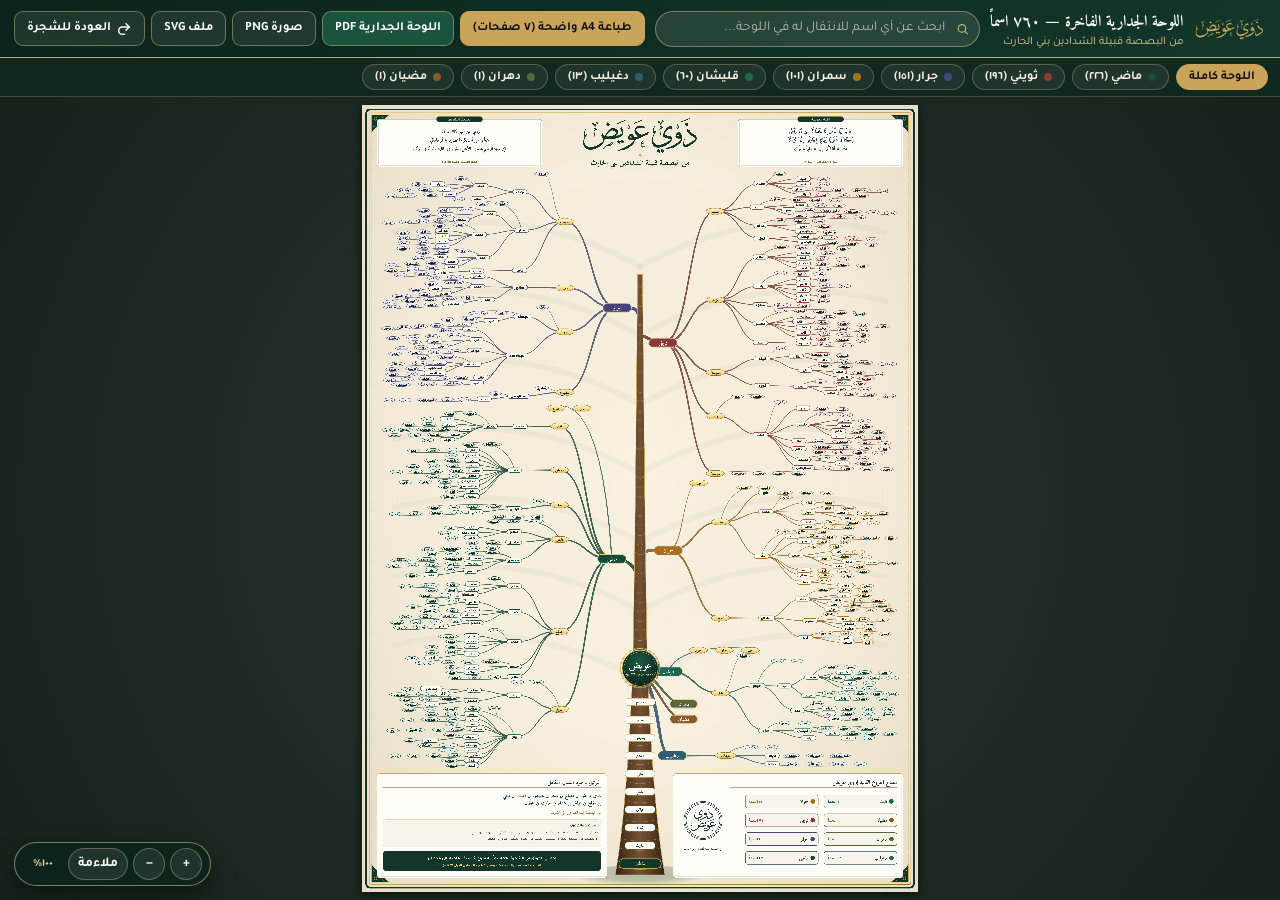
<file: brand/wall-mural.html>
<!DOCTYPE html>
<html lang="ar" dir="rtl">
<head>
  <meta charset="UTF-8" />
  <meta name="viewport" content="width=device-width, initial-scale=1.0, maximum-scale=1.0, user-scalable=no, viewport-fit=cover" />
  <meta name="apple-mobile-web-app-capable" content="yes" />
  <meta name="mobile-web-app-capable" content="yes" />
  <meta name="apple-mobile-web-app-status-bar-style" content="black-translucent" />
  <meta name="apple-mobile-web-app-title" content="ذوي عويض" />
  <meta name="theme-color" content="#12372A" />
  <title>اللوحة الجدارية الفاخرة لشجرة ذوي عويض — ٧٦٠ اسماً</title>
  <link rel="icon" type="image/svg+xml" href="../assets/logo-seal-clean.svg" />
  <link rel="apple-touch-icon" sizes="180x180" href="../assets/icon-180.png" />
  <link rel="preconnect" href="https://fonts.googleapis.com" />
  <link rel="preconnect" href="https://fonts.gstatic.com" crossorigin />
  <link href="https://fonts.googleapis.com/css2?family=Amiri:wght@400;700&family=Tajawal:wght@400;500;700;800&display=swap" rel="stylesheet" />
  <style>
    :root {
      --emerald: #12372A;
      --emerald-deep: #0B241B;
      --gold: #C9A45A;
      --gold-light: #E2C88B;
      --ivory: #F7F0DF;
      --surface: #FFFDF8;
      --border: rgba(226, 200, 139, 0.35);
    }
    * { box-sizing: border-box; margin: 0; padding: 0; }
    html, body {
      height: 100%;
      width: 100%;
      overflow: hidden;
      font-family: 'Tajawal', sans-serif;
      background: #17231E;
      color: #FFFDF8;
      -webkit-tap-highlight-color: transparent;
    }
    button, input, select, textarea, option, optgroup, summary, a {
      font-family: 'Tajawal', sans-serif;
    }
    input::placeholder, textarea::placeholder {
      font-family: 'Tajawal', sans-serif;
    }
    h1, h2, h3, .brand-title, .selected-pill strong, .m-serif {
      font-family: 'Amiri', serif;
    }
    .m-sans {
      font-family: 'Tajawal', sans-serif;
    }
    .ui-svg {
      width: 16px;
      height: 16px;
      display: block;
      flex-shrink: 0;
    }
    .ui-svg-sm {
      width: 13px;
      height: 13px;
      display: block;
      flex-shrink: 0;
    }
    .app-shell {
      display: flex;
      flex-direction: column;
      height: 100dvh;
      width: 100%;
      overflow: hidden;
    }

    /* Header */
    .bar {
      background: linear-gradient(135deg, #0B241B 0%, #12372A 100%);
      border-bottom: 1.5px solid var(--gold);
      padding: calc(8px + env(safe-area-inset-top)) calc(14px + env(safe-area-inset-right)) 8px calc(14px + env(safe-area-inset-left));
      display: flex;
      align-items: center;
      justify-content: space-between;
      gap: 10px;
      z-index: 40;
      flex-shrink: 0;
    }
    .brand {
      display: flex;
      align-items: center;
      gap: 10px;
      min-width: 0;
      text-decoration: none;
    }
    .brand img.wm { height: 34px; width: auto; display: block; flex-shrink: 0; }
    .brand-copy { min-width: 0; }
    .brand-title {
      font-family: 'Amiri', serif;
      font-size: 1rem;
      font-weight: 700;
      color: #FFFDF8;
      white-space: nowrap;
      overflow: hidden;
      text-overflow: ellipsis;
    }
    .brand small {
      color: var(--gold-light);
      font-size: 0.72rem;
      display: block;
      white-space: nowrap;
      overflow: hidden;
      text-overflow: ellipsis;
    }

    /* Search */
    .search-wrap {
      position: relative;
      flex: 1 1 250px;
      max-width: 340px;
    }
    .search-input {
      width: 100%;
      height: 36px;
      padding: 0 34px 0 30px;
      border-radius: 999px;
      border: 1px solid rgba(226, 200, 139, 0.45);
      background: rgba(255, 255, 255, 0.1);
      color: #FFFDF8;
      font-family: 'Tajawal', sans-serif;
      font-size: 0.85rem;
      outline: none;
    }
    .search-input::placeholder { color: rgba(247, 240, 223, 0.68); }
    .search-input:focus {
      border-color: var(--gold-light);
      background: rgba(11, 36, 27, 0.85);
    }
    .search-ico {
      position: absolute;
      right: 11px;
      top: 50%;
      transform: translateY(-50%);
      display: inline-flex;
      align-items: center;
      justify-content: center;
      color: var(--gold-light);
      pointer-events: none;
      opacity: 0.85;
    }
    .search-clear {
      position: absolute;
      left: 8px;
      top: 50%;
      transform: translateY(-50%);
      width: 20px;
      height: 20px;
      border: none;
      border-radius: 50%;
      background: rgba(255,255,255,0.2);
      color: #FFFDF8;
      font-size: 0.75rem;
      cursor: pointer;
      display: none;
      align-items: center;
      justify-content: center;
    }
    .search-clear.show { display: inline-flex; }
    .search-results {
      position: absolute;
      top: calc(100% + 6px);
      right: 0;
      left: 0;
      max-height: 280px;
      overflow-y: auto;
      background: #102B21;
      border: 1px solid var(--gold);
      border-radius: 12px;
      box-shadow: 0 16px 40px rgba(0,0,0,0.48);
      display: none;
      z-index: 80;
    }
    .search-results.open { display: block; }
    .sr-item {
      padding: 9px 12px;
      border-bottom: 1px solid rgba(226, 200, 139, 0.16);
      cursor: pointer;
      display: flex;
      flex-direction: column;
      gap: 2px;
      text-align: right;
      width: 100%;
      background: transparent;
      border-left: none;
      border-right: none;
      border-top: none;
      color: #FFFDF8;
      font-family: inherit;
    }
    .sr-item:hover, .sr-item:focus { background: rgba(201, 164, 90, 0.2); }
    .sr-item strong { font-size: 0.88rem; color: #FFFDF8; }
    .sr-item span { font-size: 0.73rem; color: var(--gold-light); }
    .sr-empty { padding: 12px; font-size: 0.82rem; color: var(--gold-light); text-align: center; }

    /* Actions */
    .actions {
      display: flex;
      align-items: center;
      gap: 6px;
      flex-wrap: nowrap;
      flex-shrink: 0;
    }
    .btn {
      display: inline-flex;
      align-items: center;
      justify-content: center;
      gap: 5px;
      height: 35px;
      padding: 0 12px;
      border-radius: 9px;
      font-family: 'Tajawal', sans-serif;
      font-size: 0.79rem;
      font-weight: 700;
      text-decoration: none;
      cursor: pointer;
      white-space: nowrap;
      border: 1px solid rgba(226, 200, 139, 0.42);
      background: rgba(255,255,255,0.08);
      color: #FFFDF8;
      transition: background 0.15s;
    }
    .btn:hover { background: rgba(255,255,255,0.18); }
    .btn-gold { background: var(--gold); color: #16140F; border-color: var(--gold); }
    .btn-gold:hover { background: var(--gold-light); }
    .btn-emerald { background: #1B543E; color: #FFFDF8; }
    .btn-icon { width: 35px; padding: 0; font-size: 1rem; border-radius: 50%; }

    /* Mobile download menu */
    .dl-menu-wrap { position: relative; display: none; }
    .dl-dropdown {
      position: absolute;
      top: calc(100% + 6px);
      left: 0;
      min-width: 220px;
      background: #102B21;
      border: 1px solid var(--gold);
      border-radius: 12px;
      box-shadow: 0 16px 38px rgba(0,0,0,0.5);
      padding: 6px;
      display: none;
      flex-direction: column;
      gap: 4px;
      z-index: 80;
    }
    .dl-dropdown.open { display: flex; }
    .dl-dropdown a {
      padding: 9px 11px;
      border-radius: 8px;
      color: #FFFDF8;
      text-decoration: none;
      font-size: 0.82rem;
      font-weight: 700;
      display: flex;
      justify-content: space-between;
      align-items: center;
      background: rgba(255,255,255,0.05);
    }
    .dl-dropdown a.primary { background: var(--gold); color: #16140F; }

    /* Branch Quick Jump Bar */
    .branch-bar {
      background: #10281F;
      border-bottom: 1px solid rgba(226, 200, 139, 0.22);
      padding: 6px calc(12px + env(safe-area-inset-right)) 6px calc(12px + env(safe-area-inset-left));
      display: flex;
      align-items: center;
      gap: 7px;
      overflow-x: auto;
      scrollbar-width: none;
      flex-shrink: 0;
      z-index: 30;
    }
    .branch-bar::-webkit-scrollbar { display: none; }
    .branch-pill {
      display: inline-flex;
      align-items: center;
      gap: 6px;
      padding: 5px 12px;
      border-radius: 999px;
      border: 1px solid rgba(226, 200, 139, 0.28);
      background: rgba(255,255,255,0.06);
      color: #F7F0DF;
      font-family: 'Tajawal', sans-serif;
      font-size: 0.77rem;
      font-weight: 700;
      white-space: nowrap;
      cursor: pointer;
      flex-shrink: 0;
    }
    .branch-pill.active {
      background: var(--gold);
      color: #16140F;
      border-color: var(--gold);
    }
    .branch-dot {
      width: 8px;
      height: 8px;
      border-radius: 50%;
      flex-shrink: 0;
    }

    /* Interactive Stage */
    .viewport {
      position: relative;
      flex: 1;
      overflow: hidden;
      background: radial-gradient(circle at center, #25362E 0%, #16221C 100%);
      touch-action: none;
      cursor: grab;
      user-select: none;
    }
    .viewport.dragging { cursor: grabbing; }
    #mural-stage-inner {
      position: absolute;
      top: 0;
      left: 0;
      transform-origin: 0 0;
      will-change: transform;
      background: #F7F0DF;
      border-radius: 8px;
      box-shadow: 0 24px 70px rgba(0, 0, 0, 0.55);
      width: 4200px;
      height: 5940px;
    }
    #mural-stage-inner.smooth {
      transition: transform 0.36s cubic-bezier(0.22, 1, 0.36, 1);
    }
    #mural-stage-inner svg,
    #mural-stage-inner img {
      width: 4200px;
      height: 5940px;
      display: block;
    }
    .mural-node { cursor: pointer; }
    .mural-node-highlight path,
    .mural-node-highlight rect,
    .mural-node-highlight circle {
      stroke: #D49A1A !important;
      stroke-width: 7px !important;
      filter: drop-shadow(0 0 18px rgba(212, 154, 26, 0.95));
    }

    /* Floating Info Card & Zoom HUD */
    .selected-pill {
      position: absolute;
      top: 10px;
      right: 12px;
      left: 12px;
      margin: 0 auto;
      max-width: 520px;
      background: rgba(11, 36, 27, 0.94);
      border: 1.5px solid var(--gold);
      border-radius: 12px;
      padding: 8px 12px;
      display: none;
      align-items: center;
      justify-content: space-between;
      gap: 10px;
      box-shadow: 0 12px 30px rgba(0,0,0,0.45);
      z-index: 35;
      backdrop-filter: blur(8px);
    }
    .selected-pill.show { display: flex; }
    .selected-pill strong {
      font-family: 'Amiri', serif;
      font-size: 1rem;
      color: var(--gold-light);
      display: block;
    }
    .selected-pill span {
      font-size: 0.77rem;
      color: #FFFDF8;
      display: block;
    }
    .selected-pill button {
      border: none;
      background: rgba(255,255,255,0.15);
      color: #FFFDF8;
      width: 28px;
      height: 28px;
      border-radius: 50%;
      cursor: pointer;
      flex-shrink: 0;
      display: inline-flex;
      align-items: center;
      justify-content: center;
    }

    .zoom-hud {
      position: absolute;
      bottom: calc(14px + env(safe-area-inset-bottom));
      left: calc(14px + env(safe-area-inset-left));
      z-index: 35;
      display: flex;
      align-items: center;
      gap: 5px;
      background: rgba(11, 36, 27, 0.92);
      border: 1.5px solid rgba(226, 200, 139, 0.55);
      border-radius: 999px;
      padding: 5px 8px;
      box-shadow: 0 10px 26px rgba(0,0,0,0.45);
      backdrop-filter: blur(8px);
    }
    .zh-btn {
      height: 32px;
      min-width: 32px;
      padding: 0 9px;
      border-radius: 999px;
      border: 1px solid rgba(226, 200, 139, 0.35);
      background: rgba(255,255,255,0.08);
      color: #FFFDF8;
      font-family: 'Tajawal', sans-serif;
      font-size: 0.85rem;
      font-weight: 700;
      cursor: pointer;
      display: inline-flex;
      align-items: center;
      justify-content: center;
    }
    .zh-btn:hover { background: rgba(201, 164, 90, 0.25); }
    .zh-pct {
      font-size: 0.73rem;
      font-weight: 700;
      color: var(--gold-light);
      padding: 0 4px;
      min-width: 40px;
      text-align: center;
    }

    .stage-loading {
      position: absolute;
      inset: 0;
      display: flex;
      align-items: center;
      justify-content: center;
      font-size: 0.95rem;
      color: var(--gold-light);
      pointer-events: none;
    }
    .mobile-search-toggle { display: none; }

    /* Responsive Breakpoints */
    @media (max-width: 1023px) {
      .brand small { display: none; }
      .desk-extra { display: none; }
      .dl-menu-wrap { display: block; }
    }
    @media (max-width: 767px) {
      .bar {
        padding: calc(10px + env(safe-area-inset-top)) calc(12px + env(safe-area-inset-right)) 10px calc(12px + env(safe-area-inset-left));
        gap: 8px;
      }
      .brand img.wm { height: 32px; }
      .brand-copy, .desk-a4-btn, .desk-back-lbl { display: none; }
      .btn { height: 38px; padding: 0 11px; }
      .btn-icon { width: 38px; height: 38px; padding: 0; }
      .btn-back { width: 38px; height: 38px; padding: 0; border-radius: 50%; }
      .mobile-search-toggle { display: inline-flex; }
      .search-wrap {
        display: none;
        position: fixed;
        top: calc(60px + env(safe-area-inset-top));
        right: calc(10px + env(safe-area-inset-right));
        left: calc(10px + env(safe-area-inset-left));
        max-width: none;
        z-index: 75;
        background: #0B241B;
        padding: 7px;
        border-radius: 12px;
        border: 1.5px solid var(--gold);
        box-shadow: 0 14px 34px rgba(0,0,0,0.5);
      }
      .search-wrap.open { display: block; }
      .search-input { font-size: 16px; height: 40px; }
      .branch-bar { padding: 6px calc(10px + env(safe-area-inset-right)) 6px calc(10px + env(safe-area-inset-left)); }
      .branch-pill { padding: 4px 10px; font-size: 0.74rem; }
      .zoom-hud { left: calc(10px + env(safe-area-inset-left)); bottom: calc(12px + env(safe-area-inset-bottom)); }
    }
  </style>
</head>
<body>
  <div class="app-shell">
    <header class="bar">
      <div class="brand">
        <img class="wm" src="../assets/logo-wordmark-clean.svg" alt="ذوي عويض" />
        <div class="brand-copy">
          <div class="brand-title">اللوحة الجدارية الفاخرة — ٧٦٠ اسماً</div>
          <small>من البصصة قبيلة الشدادين بني الحارث</small>
        </div>
      </div>

      <div class="search-wrap" id="search-wrap">
        <span class="search-ico" aria-hidden="true">
          <svg class="ui-svg-sm" viewBox="0 0 24 24" fill="none" stroke="currentColor" stroke-width="2.2" stroke-linecap="round"><circle cx="11" cy="11" r="7"/><path d="M16.5 16.5L21 21"/></svg>
        </span>
        <input type="search" id="mural-search" class="search-input" placeholder="ابحث عن أي اسم للانتقال له في اللوحة..." autocomplete="off" />
        <button type="button" id="mural-search-clear" class="search-clear" aria-label="مسح">
          <svg class="ui-svg-sm" viewBox="0 0 24 24" fill="none" stroke="currentColor" stroke-width="2.4" stroke-linecap="round" aria-hidden="true"><path d="M6 6l12 12M18 6L6 18"/></svg>
        </button>
        <div id="mural-search-results" class="search-results"></div>
      </div>

      <div class="actions">
        <button type="button" id="mobile-search-btn" class="btn btn-icon mobile-search-toggle" title="بحث عن اسم" aria-label="بحث عن اسم">
          <svg class="ui-svg" viewBox="0 0 24 24" fill="none" stroke="currentColor" stroke-width="2.2" stroke-linecap="round" aria-hidden="true"><circle cx="11" cy="11" r="7"/><path d="M16.5 16.5L21 21"/></svg>
        </button>

        <a class="btn btn-gold desk-a4-btn" href="شجرة_ذوي_عويض_طباعة_A4_واضحة.pdf" download="شجرة_ذوي_عويض_طباعة_A4_واضحة.pdf">طباعة A4 واضحة (٧ صفحات)</a>
        <a class="btn btn-emerald desk-extra" href="لوحة_شجرة_ذوي_عويض_الجدارية.pdf" download="لوحة_شجرة_ذوي_عويض_الجدارية.pdf">اللوحة الجدارية PDF</a>
        <a class="btn desk-extra" href="لوحة_شجرة_ذوي_عويض_الجدارية.png" download="لوحة_شجرة_ذوي_عويض_الجدارية.png">صورة PNG</a>
        <a class="btn desk-extra" href="dhawi-uwaid-wall-mural.svg" download="شجرة_ذوي_عويض_الجدارية.svg">ملف SVG</a>

        <div class="dl-menu-wrap">
          <button type="button" id="dl-menu-btn" class="btn btn-gold">
            <span>تحميل وطباعة</span>
            <svg class="ui-svg-sm" viewBox="0 0 24 24" fill="none" stroke="currentColor" stroke-width="2.4" stroke-linecap="round" stroke-linejoin="round" aria-hidden="true"><path d="M6 9l6 6 6-6"/></svg>
          </button>
          <div class="dl-dropdown" id="dl-dropdown">
            <a class="primary" href="شجرة_ذوي_عويض_طباعة_A4_واضحة.pdf" download="شجرة_ذوي_عويض_طباعة_A4_واضحة.pdf"><span>طباعة A4 واضحة (٧ صفحات)</span><span>PDF</span></a>
            <a href="لوحة_شجرة_ذوي_عويض_الجدارية.pdf" download="لوحة_شجرة_ذوي_عويض_الجدارية.pdf"><span>اللوحة الجدارية الكاملة</span><span>PDF</span></a>
            <a href="لوحة_شجرة_ذوي_عويض_الجدارية.png" download="لوحة_شجرة_ذوي_عويض_الجدارية.png"><span>صورة فائقة الوضوح</span><span>PNG</span></a>
            <a href="dhawi-uwaid-wall-mural.svg" download="شجرة_ذوي_عويض_الجدارية.svg"><span>الملف المتجهي الأصلي</span><span>SVG</span></a>
          </div>
        </div>

        <a class="btn btn-back" href="../index.html" title="العودة للشجرة التفاعلية" aria-label="العودة للشجرة التفاعلية">
          <svg class="ui-svg" viewBox="0 0 24 24" fill="none" stroke="currentColor" stroke-width="2.2" stroke-linecap="round" stroke-linejoin="round" aria-hidden="true"><path d="M15 14l5-5-5-5"/><path d="M20 9H9.5a5.5 5.5 0 0 0 0 11H13"/></svg>
          <span class="desk-back-lbl">العودة للشجرة</span>
        </a>
      </div>
    </header>

    <nav class="branch-bar" aria-label="الانتقال السريع للفروع">
      <button type="button" class="branch-pill active" data-branch="ALL">اللوحة كاملة</button>
      <button type="button" class="branch-pill" data-branch="B08"><span class="branch-dot" style="background:#144B37"></span>ماضي (٢٢٦)</button>
      <button type="button" class="branch-pill" data-branch="B06"><span class="branch-dot" style="background:#8A3838"></span>ثويني (١٩٦)</button>
      <button type="button" class="branch-pill" data-branch="B07"><span class="branch-dot" style="background:#48447A"></span>جرار (١٥١)</button>
      <button type="button" class="branch-pill" data-branch="B05"><span class="branch-dot" style="background:#A8701E"></span>سمران (١٠١)</button>
      <button type="button" class="branch-pill" data-branch="B01"><span class="branch-dot" style="background:#1B6851"></span>قليشان (٦٠)</button>
      <button type="button" class="branch-pill" data-branch="B04"><span class="branch-dot" style="background:#315D73"></span>دغيليب (١٣)</button>
      <button type="button" class="branch-pill" data-branch="B03"><span class="branch-dot" style="background:#58683C"></span>دهران (١)</button>
      <button type="button" class="branch-pill" data-branch="B02"><span class="branch-dot" style="background:#8A5A2B"></span>مضيان (١)</button>
    </nav>

    <main class="viewport" id="viewport">
      <div class="stage-loading" id="stage-loading">جارٍ تحميل اللوحة المتجهية الفاخرة...</div>
      <div id="mural-stage-inner"></div>

      <div class="selected-pill" id="selected-pill">
        <div>
          <strong id="sel-name"></strong>
          <span id="sel-lineage"></span>
        </div>
        <button type="button" id="sel-close" aria-label="إغلاق">
          <svg class="ui-svg-sm" viewBox="0 0 24 24" fill="none" stroke="currentColor" stroke-width="2.4" stroke-linecap="round" aria-hidden="true"><path d="M6 6l12 12M18 6L6 18"/></svg>
        </button>
      </div>

      <div class="zoom-hud" aria-label="أدوات التكبير">
        <button type="button" class="zh-btn" id="z-in" title="تكبير">+</button>
        <button type="button" class="zh-btn" id="z-out" title="تصغير">−</button>
        <button type="button" class="zh-btn" id="z-fit" title="عرض اللوحة كاملة">ملاءمة</button>
        <span class="zh-pct" id="z-pct">١٠٠٪</span>
      </div>
    </main>
  </div>

  <script>
    const SVG_W = 4200;
    const SVG_H = 5940;
    const viewport = document.getElementById("viewport");
    const stage = document.getElementById("mural-stage-inner");
    const loadingEl = document.getElementById("stage-loading");
    const pctEl = document.getElementById("z-pct");

    const state = { scale: 0.2, tx: 0, ty: 0, fitScale: 0.2, nodes: [] };
    const toAr = (n) => String(Math.round(n)).replace(/\d/g, (d) => "٠١٢٣٤٥٦٧٨٩"[d]);

    function applyTransform(animate = false) {
      stage.classList.toggle("smooth", animate);
      stage.style.transform = `translate3d(${state.tx.toFixed(1)}px, ${state.ty.toFixed(1)}px, 0) scale(${state.scale.toFixed(4)})`;
      const relPct = (state.scale / state.fitScale) * 100;
      pctEl.textContent = toAr(relPct) + "٪";
    }

    function fitToScreen(animate = false) {
      const vw = viewport.clientWidth;
      const vh = viewport.clientHeight;
      const s = Math.min((vw - 16) / SVG_W, (vh - 16) / SVG_H);
      state.fitScale = s;
      state.scale = s;
      state.tx = (vw - SVG_W * s) / 2;
      state.ty = (vh - SVG_H * s) / 2;
      applyTransform(animate);
    }

    function zoomAt(targetScale, cx, cy, animate = false) {
      const clamped = Math.max(state.fitScale * 0.85, Math.min(state.fitScale * 14, targetScale));
      const wx = (cx - state.tx) / state.scale;
      const wy = (cy - state.ty) / state.scale;
      state.scale = clamped;
      state.tx = cx - wx * clamped;
      state.ty = cy - wy * clamped;
      applyTransform(animate);
    }

    function focusBox(minX, minY, maxX, maxY, minZoomScale = 0) {
      const vw = viewport.clientWidth;
      const vh = viewport.clientHeight;
      const bw = Math.max(180, maxX - minX);
      const bh = Math.max(140, maxY - minY);
      const s = Math.max(minZoomScale, Math.min((vw * 0.86) / bw, (vh * 0.82) / bh));
      const targetS = Math.min(state.fitScale * 12, Math.max(state.fitScale, s));
      const cx = (minX + maxX) / 2;
      const cy = (minY + maxY) / 2;
      state.scale = targetS;
      state.tx = vw / 2 - cx * targetS;
      state.ty = vh / 2 - cy * targetS;
      applyTransform(true);
    }

    function normalizeAr(str) {
      return String(str || "")
        .replace(/[\u064B-\u065F\u0670\u2067\u2069]/g, "")
        .replace(/[أإآ]/g, "ا")
        .replace(/ة/g, "ه")
        .replace(/ى/g, "ي")
        .trim();
    }

    function parseTranslate(t) {
      const m = String(t || "").match(/translate\(\s*([-\d.]+)\s*[,\s]\s*([-\d.]+)/);
      return m ? { x: Number(m[1]), y: Number(m[2]) } : { x: 2100, y: 3680 };
    }

    let activeHighlight = null;
    function selectNode(nodeRec, shouldZoom = true) {
      if (activeHighlight) activeHighlight.classList.remove("mural-node-highlight");
      nodeRec.el.classList.add("mural-node-highlight");
      activeHighlight = nodeRec.el;
      document.getElementById("sel-name").textContent = nodeRec.name;
      document.getElementById("sel-lineage").textContent = nodeRec.lineage;
      document.getElementById("selected-pill").classList.add("show");
      if (shouldZoom) {
        const z = viewport.clientWidth < 768 ? state.fitScale * 4.8 : state.fitScale * 3.4;
        focusBox(nodeRec.x - 120, nodeRec.y - 70, nodeRec.x + 120, nodeRec.y + 70, z);
      }
    }

    async function loadMural() {
      try {
        if (document.fonts && document.fonts.ready) {
          await document.fonts.ready;
          await Promise.allSettled([
            document.fonts.load('700 24px "Amiri"'),
            document.fonts.load('700 20px "Tajawal"'),
          ]);
        }
        const res = await fetch("dhawi-uwaid-wall-mural.svg");
        if (!res.ok) throw new Error("fetch failed");
        const txt = await res.text();
        const svgIdx = txt.indexOf("<svg");
        stage.innerHTML = svgIdx >= 0 ? txt.slice(svgIdx) : txt;
        const svgEl = stage.querySelector("svg");
        const svgStyle = svgEl && svgEl.querySelector("style");
        if (svgStyle && svgStyle.textContent) {
          svgStyle.textContent = svgStyle.textContent.replace(/@import\s+url\([^)]+\);?/g, "");
        }
        svgEl.removeAttribute("width");
        svgEl.removeAttribute("height");
        svgEl.style.width = "4200px";
        svgEl.style.height = "5940px";
        loadingEl.style.display = "none";

        state.nodes = [...svgEl.querySelectorAll(".mural-node")].map((el) => {
          const pt = parseTranslate(el.getAttribute("transform"));
          const rec = {
            id: el.getAttribute("data-node-id"),
            branchId: el.getAttribute("data-branch-id"),
            name: el.getAttribute("data-name") || "",
            lineage: el.getAttribute("data-lineage") || "",
            norm: normalizeAr((el.getAttribute("data-name") || "") + " " + (el.getAttribute("data-lineage") || "")),
            x: pt.x,
            y: pt.y,
            el,
          };
          el.addEventListener("click", (e) => {
            if (movedDist > 8) return;
            e.stopPropagation();
            selectNode(rec, false);
          });
          return rec;
        });
      } catch (_) {
        stage.innerHTML = '<img src="dhawi-uwaid-wall-mural.svg" alt="اللوحة الجدارية لشجرة ذوي عويض" />';
        loadingEl.style.display = "none";
      }
      fitToScreen(false);
    }

    // Gesture Engine: Drag Pan + Wheel Zoom + 2-Finger Pinch + Double Tap
    let pointers = new Map();
    let dragStart = null;
    let pinchStart = null;
    let movedDist = 0;
    let lastTap = 0;

    viewport.addEventListener("pointerdown", (e) => {
      if (e.target.closest(".zoom-hud, .selected-pill")) return;
      viewport.setPointerCapture(e.pointerId);
      pointers.set(e.pointerId, { x: e.clientX, y: e.clientY });
      movedDist = 0;
      if (pointers.size === 1) {
        viewport.classList.add("dragging");
        dragStart = { x: e.clientX, y: e.clientY, tx: state.tx, ty: state.ty };
        pinchStart = null;
      } else if (pointers.size === 2) {
        const pts = [...pointers.values()];
        const dist = Math.hypot(pts[1].x - pts[0].x, pts[1].y - pts[0].y);
        const mx = (pts[0].x + pts[1].x) / 2 - viewport.getBoundingClientRect().left;
        const my = (pts[0].y + pts[1].y) / 2 - viewport.getBoundingClientRect().top;
        pinchStart = { dist, scale: state.scale, tx: state.tx, ty: state.ty, mx, my };
        dragStart = null;
      }
    });

    viewport.addEventListener("pointermove", (e) => {
      if (!pointers.has(e.pointerId)) return;
      pointers.set(e.pointerId, { x: e.clientX, y: e.clientY });
      if (pointers.size === 2 && pinchStart) {
        const pts = [...pointers.values()];
        const dist = Math.hypot(pts[1].x - pts[0].x, pts[1].y - pts[0].y);
        const rect = viewport.getBoundingClientRect();
        const curMx = (pts[0].x + pts[1].x) / 2 - rect.left;
        const curMy = (pts[0].y + pts[1].y) / 2 - rect.top;
        const newScale = Math.max(state.fitScale * 0.85, Math.min(state.fitScale * 14, pinchStart.scale * (dist / Math.max(10, pinchStart.dist))));
        const wx = (pinchStart.mx - pinchStart.tx) / pinchStart.scale;
        const wy = (pinchStart.my - pinchStart.ty) / pinchStart.scale;
        state.scale = newScale;
        state.tx = curMx - wx * newScale;
        state.ty = curMy - wy * newScale;
        applyTransform(false);
      } else if (pointers.size === 1 && dragStart) {
        const dx = e.clientX - dragStart.x;
        const dy = e.clientY - dragStart.y;
        movedDist = Math.max(movedDist, Math.hypot(dx, dy));
        state.tx = dragStart.tx + dx;
        state.ty = dragStart.ty + dy;
        applyTransform(false);
      }
    });

    function endPointer(e) {
      if (pointers.size === 1 && movedDist < 7 && !e.target.closest(".zoom-hud, .selected-pill")) {
        const now = Date.now();
        if (now - lastTap < 280) {
          const rect = viewport.getBoundingClientRect();
          const cx = e.clientX - rect.left;
          const cy = e.clientY - rect.top;
          if (state.scale > state.fitScale * 1.9) fitToScreen(true);
          else zoomAt(state.scale * 2.5, cx, cy, true);
          lastTap = 0;
        } else {
          lastTap = now;
        }
      }
      pointers.delete(e.pointerId);
      if (pointers.size < 2) pinchStart = null;
      if (pointers.size === 1) {
        const rem = [...pointers.values()][0];
        dragStart = { x: rem.x, y: rem.y, tx: state.tx, ty: state.ty };
      } else {
        dragStart = null;
        viewport.classList.remove("dragging");
      }
    }
    viewport.addEventListener("pointerup", endPointer);
    viewport.addEventListener("pointercancel", endPointer);

    viewport.addEventListener("wheel", (e) => {
      e.preventDefault();
      const rect = viewport.getBoundingClientRect();
      const factor = e.deltaY < 0 ? 1.18 : 1 / 1.18;
      zoomAt(state.scale * factor, e.clientX - rect.left, e.clientY - rect.top, false);
    }, { passive: false });

    document.getElementById("z-in").addEventListener("click", () => {
      zoomAt(state.scale * 1.4, viewport.clientWidth / 2, viewport.clientHeight / 2, true);
    });
    document.getElementById("z-out").addEventListener("click", () => {
      zoomAt(state.scale / 1.4, viewport.clientWidth / 2, viewport.clientHeight / 2, true);
    });
    document.getElementById("z-fit").addEventListener("click", () => fitToScreen(true));
    document.getElementById("sel-close").addEventListener("click", () => {
      if (activeHighlight) activeHighlight.classList.remove("mural-node-highlight");
      document.getElementById("selected-pill").classList.remove("show");
    });

    // Branch Quick Jump
    document.querySelectorAll(".branch-pill").forEach((btn) => {
      btn.addEventListener("click", () => {
        document.querySelectorAll(".branch-pill").forEach((b) => b.classList.remove("active"));
        btn.classList.add("active");
        const bid = btn.getAttribute("data-branch");
        if (bid === "ALL" || !state.nodes.length) {
          fitToScreen(true);
          return;
        }
        const pts = state.nodes.filter((n) => n.branchId === bid);
        if (!pts.length) return;
        let minX = Infinity, maxX = -Infinity, minY = Infinity, maxY = -Infinity;
        for (const p of pts) {
          if (p.x < minX) minX = p.x;
          if (p.x > maxX) maxX = p.x;
          if (p.y < minY) minY = p.y;
          if (p.y > maxY) maxY = p.y;
        }
        focusBox(minX - 150, minY - 120, maxX + 150, maxY + 120);
      });
    });

    // Search
    const searchWrap = document.getElementById("search-wrap");
    const searchInput = document.getElementById("mural-search");
    const searchClear = document.getElementById("mural-search-clear");
    const searchResults = document.getElementById("mural-search-results");

    document.getElementById("mobile-search-btn").addEventListener("click", () => {
      searchWrap.classList.toggle("open");
      if (searchWrap.classList.contains("open")) searchInput.focus();
    });

    searchInput.addEventListener("input", () => {
      const q = normalizeAr(searchInput.value);
      searchClear.classList.toggle("show", q.length > 0);
      if (!q) {
        searchResults.classList.remove("open");
        return;
      }
      const matches = state.nodes.filter((n) => n.norm.includes(q)).slice(0, 18);
      if (!matches.length) {
        searchResults.innerHTML = '<div class="sr-empty">لا توجد نتائج مطابقة</div>';
      } else {
        searchResults.innerHTML = matches.map((m, idx) =>
          `<button type="button" class="sr-item" data-idx="${idx}"><strong>${m.name}</strong><span>${m.lineage}</span></button>`
        ).join("");
        searchResults.querySelectorAll(".sr-item").forEach((el) => {
          el.addEventListener("click", () => {
            const picked = matches[Number(el.getAttribute("data-idx"))];
            selectNode(picked, true);
            searchResults.classList.remove("open");
            if (window.innerWidth <= 767) searchWrap.classList.remove("open");
          });
        });
      }
      searchResults.classList.add("open");
    });

    searchClear.addEventListener("click", () => {
      searchInput.value = "";
      searchClear.classList.remove("show");
      searchResults.classList.remove("open");
    });

    // Mobile Downloads Menu
    const dlBtn = document.getElementById("dl-menu-btn");
    const dlDrop = document.getElementById("dl-dropdown");
    dlBtn.addEventListener("click", (e) => {
      e.stopPropagation();
      dlDrop.classList.toggle("open");
    });
    document.addEventListener("click", (e) => {
      if (!e.target.closest(".dl-menu-wrap")) dlDrop.classList.remove("open");
      if (!e.target.closest("#search-wrap") && !e.target.closest("#mobile-search-btn")) {
        searchResults.classList.remove("open");
      }
    });

    window.addEventListener("resize", () => fitToScreen(false));
    loadMural();
  </script>
</body>
</html>
</file>
